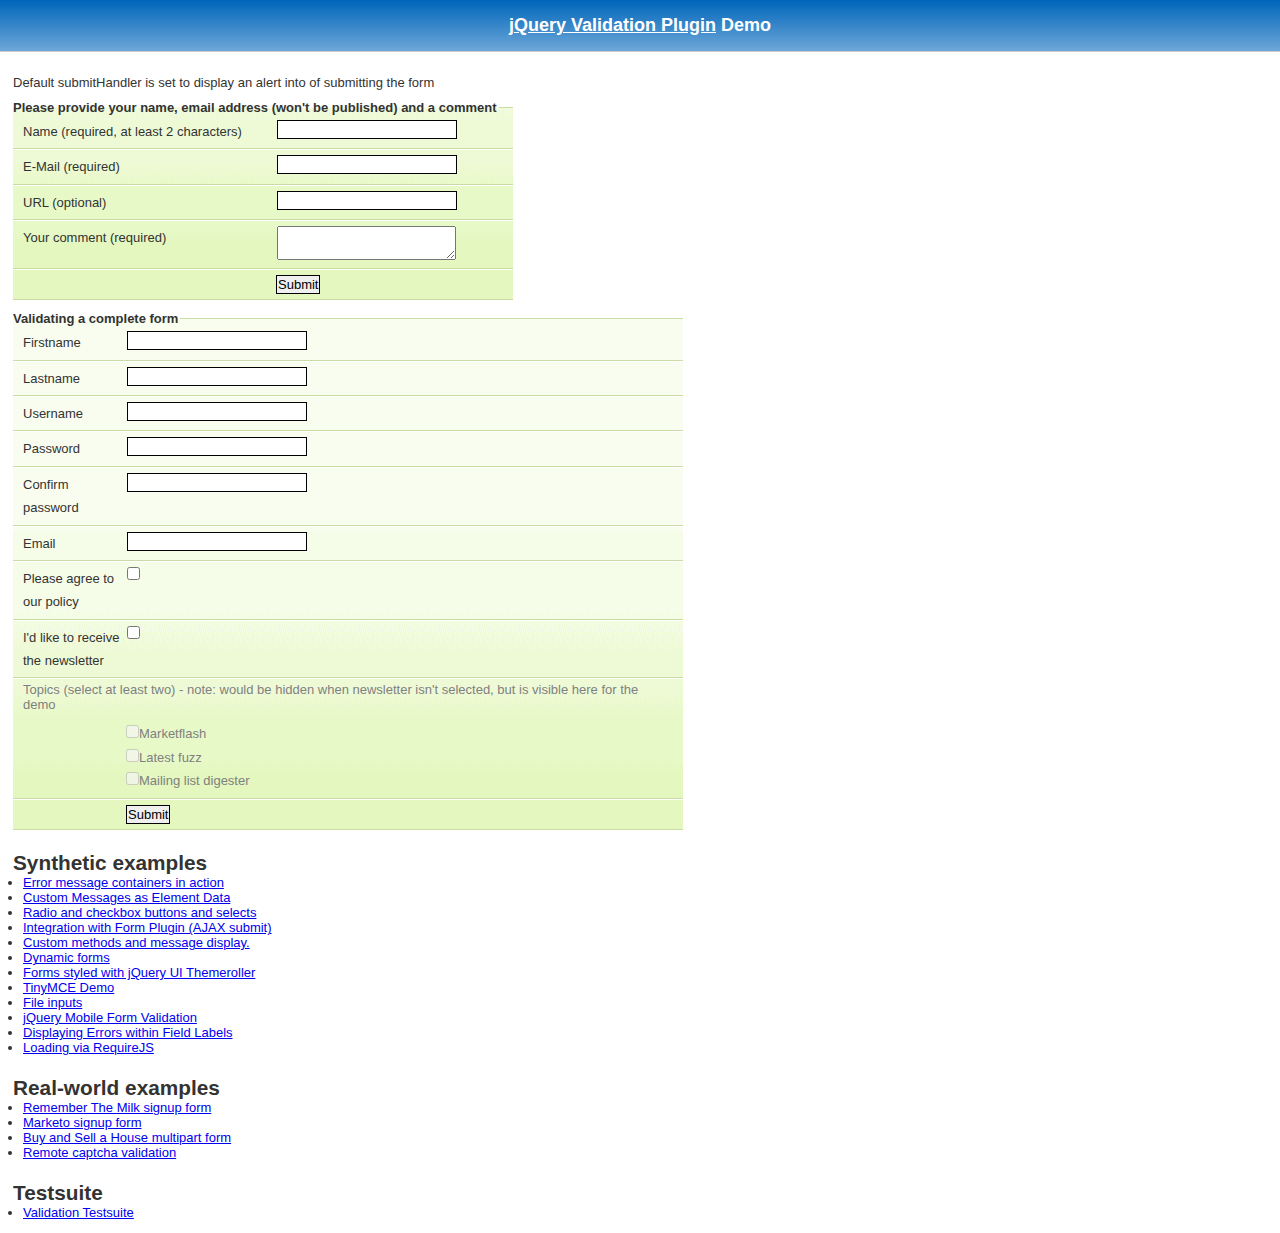
<file: js/demo/index.html>
<!DOCTYPE html>
<html lang="en">
<head>
	<meta charset="utf-8">
	<title>jQuery validation plug-in - main demo</title>
	<link rel="stylesheet" href="css/screen.css">
	<script src="../lib/jquery.js"></script>
	<script src="../dist/jquery.validate.js"></script>
	<script>
	$.validator.setDefaults({
		submitHandler: function() {
			alert("submitted!");
		}
	});

	$().ready(function() {
		// validate the comment form when it is submitted
		$("#commentForm").validate();

		// validate signup form on keyup and submit
		$("#signupForm").validate({
			rules: {
				firstname: "required",
				lastname: "required",
				username: {
					required: true,
					minlength: 2
				},
				password: {
					required: true,
					minlength: 5
				},
				confirm_password: {
					required: true,
					minlength: 5,
					equalTo: "#password"
				},
				email: {
					required: true,
					email: true
				},
				topic: {
					required: "#newsletter:checked",
					minlength: 2
				},
				agree: "required"
			},
			messages: {
				firstname: "Please enter your firstname",
				lastname: "Please enter your lastname",
				username: {
					required: "Please enter a username",
					minlength: "Your username must consist of at least 2 characters"
				},
				password: {
					required: "Please provide a password",
					minlength: "Your password must be at least 5 characters long"
				},
				confirm_password: {
					required: "Please provide a password",
					minlength: "Your password must be at least 5 characters long",
					equalTo: "Please enter the same password as above"
				},
				email: "Please enter a valid email address",
				agree: "Please accept our policy"
			}
		});

		// propose username by combining first- and lastname
		$("#username").focus(function() {
			var firstname = $("#firstname").val();
			var lastname = $("#lastname").val();
			if (firstname && lastname && !this.value) {
				this.value = firstname + "." + lastname;
			}
		});

		//code to hide topic selection, disable for demo
		var newsletter = $("#newsletter");
		// newsletter topics are optional, hide at first
		var inital = newsletter.is(":checked");
		var topics = $("#newsletter_topics")[inital ? "removeClass" : "addClass"]("gray");
		var topicInputs = topics.find("input").attr("disabled", !inital);
		// show when newsletter is checked
		newsletter.click(function() {
			topics[this.checked ? "removeClass" : "addClass"]("gray");
			topicInputs.attr("disabled", !this.checked);
		});
	});
	</script>
	<style>
	#commentForm {
		width: 500px;
	}
	#commentForm label {
		width: 250px;
	}
	#commentForm label.error, #commentForm input.submit {
		margin-left: 253px;
	}
	#signupForm {
		width: 670px;
	}
	#signupForm label.error {
		margin-left: 10px;
		width: auto;
		display: inline;
	}
	#newsletter_topics label.error {
		display: none;
		margin-left: 103px;
	}
	</style>
</head>
<body>
<h1 id="banner"><a href="http://jqueryvalidation.org/">jQuery Validation Plugin</a> Demo</h1>
<div id="main">
	<p>Default submitHandler is set to display an alert into of submitting the form</p>
	<form class="cmxform" id="commentForm" method="get" action="">
		<fieldset>
			<legend>Please provide your name, email address (won't be published) and a comment</legend>
			<p>
				<label for="cname">Name (required, at least 2 characters)</label>
				<input id="cname" name="name" minlength="2" type="text" required>
			</p>
			<p>
				<label for="cemail">E-Mail (required)</label>
				<input id="cemail" type="email" name="email" required>
			</p>
			<p>
				<label for="curl">URL (optional)</label>
				<input id="curl" type="url" name="url">
			</p>
			<p>
				<label for="ccomment">Your comment (required)</label>
				<textarea id="ccomment" name="comment" required></textarea>
			</p>
			<p>
				<input class="submit" type="submit" value="Submit">
			</p>
		</fieldset>
	</form>
	<form class="cmxform" id="signupForm" method="get" action="">
		<fieldset>
			<legend>Validating a complete form</legend>
			<p>
				<label for="firstname">Firstname</label>
				<input id="firstname" name="firstname" type="text">
			</p>
			<p>
				<label for="lastname">Lastname</label>
				<input id="lastname" name="lastname" type="text">
			</p>
			<p>
				<label for="username">Username</label>
				<input id="username" name="username" type="text">
			</p>
			<p>
				<label for="password">Password</label>
				<input id="password" name="password" type="password">
			</p>
			<p>
				<label for="confirm_password">Confirm password</label>
				<input id="confirm_password" name="confirm_password" type="password">
			</p>
			<p>
				<label for="email">Email</label>
				<input id="email" name="email" type="email">
			</p>
			<p>
				<label for="agree">Please agree to our policy</label>
				<input type="checkbox" class="checkbox" id="agree" name="agree">
			</p>
			<p>
				<label for="newsletter">I'd like to receive the newsletter</label>
				<input type="checkbox" class="checkbox" id="newsletter" name="newsletter">
			</p>
			<fieldset id="newsletter_topics">
				<legend>Topics (select at least two) - note: would be hidden when newsletter isn't selected, but is visible here for the demo</legend>
				<label for="topic_marketflash">
					<input type="checkbox" id="topic_marketflash" value="marketflash" name="topic">Marketflash
				</label>
				<label for="topic_fuzz">
					<input type="checkbox" id="topic_fuzz" value="fuzz" name="topic">Latest fuzz
				</label>
				<label for="topic_digester">
					<input type="checkbox" id="topic_digester" value="digester" name="topic">Mailing list digester
				</label>
				<label for="topic" class="error">Please select at least two topics you'd like to receive.</label>
			</fieldset>
			<p>
				<input class="submit" type="submit" value="Submit">
			</p>
		</fieldset>
	</form>
	<h3>Synthetic examples</h3>
	<ul>
		<li><a href="errorcontainer-demo.html">Error message containers in action</a>
		</li>
		<li><a href="custom-messages-data-demo.html">Custom Messages as Element Data</a>
		</li>
		<li><a href="radio-checkbox-select-demo.html">Radio and checkbox buttons and selects</a>
		</li>
		<li><a href="ajaxSubmit-integration-demo.html">Integration with Form Plugin (AJAX submit)</a>
		</li>
		<li><a href="custom-methods-demo.html">Custom methods and message display.</a>
		</li>
		<li><a href="dynamic-totals.html">Dynamic forms</a>
		</li>
		<li><a href="themerollered.html">Forms styled with jQuery UI Themeroller</a>
		</li>
		<li><a href="tinymce/">TinyMCE Demo</a>
		</li>
		<li><a href="file_input.html">File inputs</a>
		</li>
		<li><a href="jquerymobile.html">jQuery Mobile Form Validation</a>
		</li>
		<li><a href="errors-within-labels.html">Displaying Errors within Field Labels</a>
		</li>
		<li><a href="requirejs/index.html">Loading via RequireJS</a>
		</li>
	</ul>
	<h3>Real-world examples</h3>
	<ul>
		<li><a href="milk/">Remember The Milk signup form</a>
		</li>
		<li><a href="marketo/">Marketo signup form</a>
		</li>
		<li><a href="multipart/">Buy and Sell a House multipart form</a>
		</li>
		<li><a href="captcha/">Remote captcha validation</a>
		</li>
	</ul>
	<h3>Testsuite</h3>
	<ul>
		<li><a href="../test/">Validation Testsuite</a>
		</li>
	</ul>
</div>
</body>
</html>
</file>
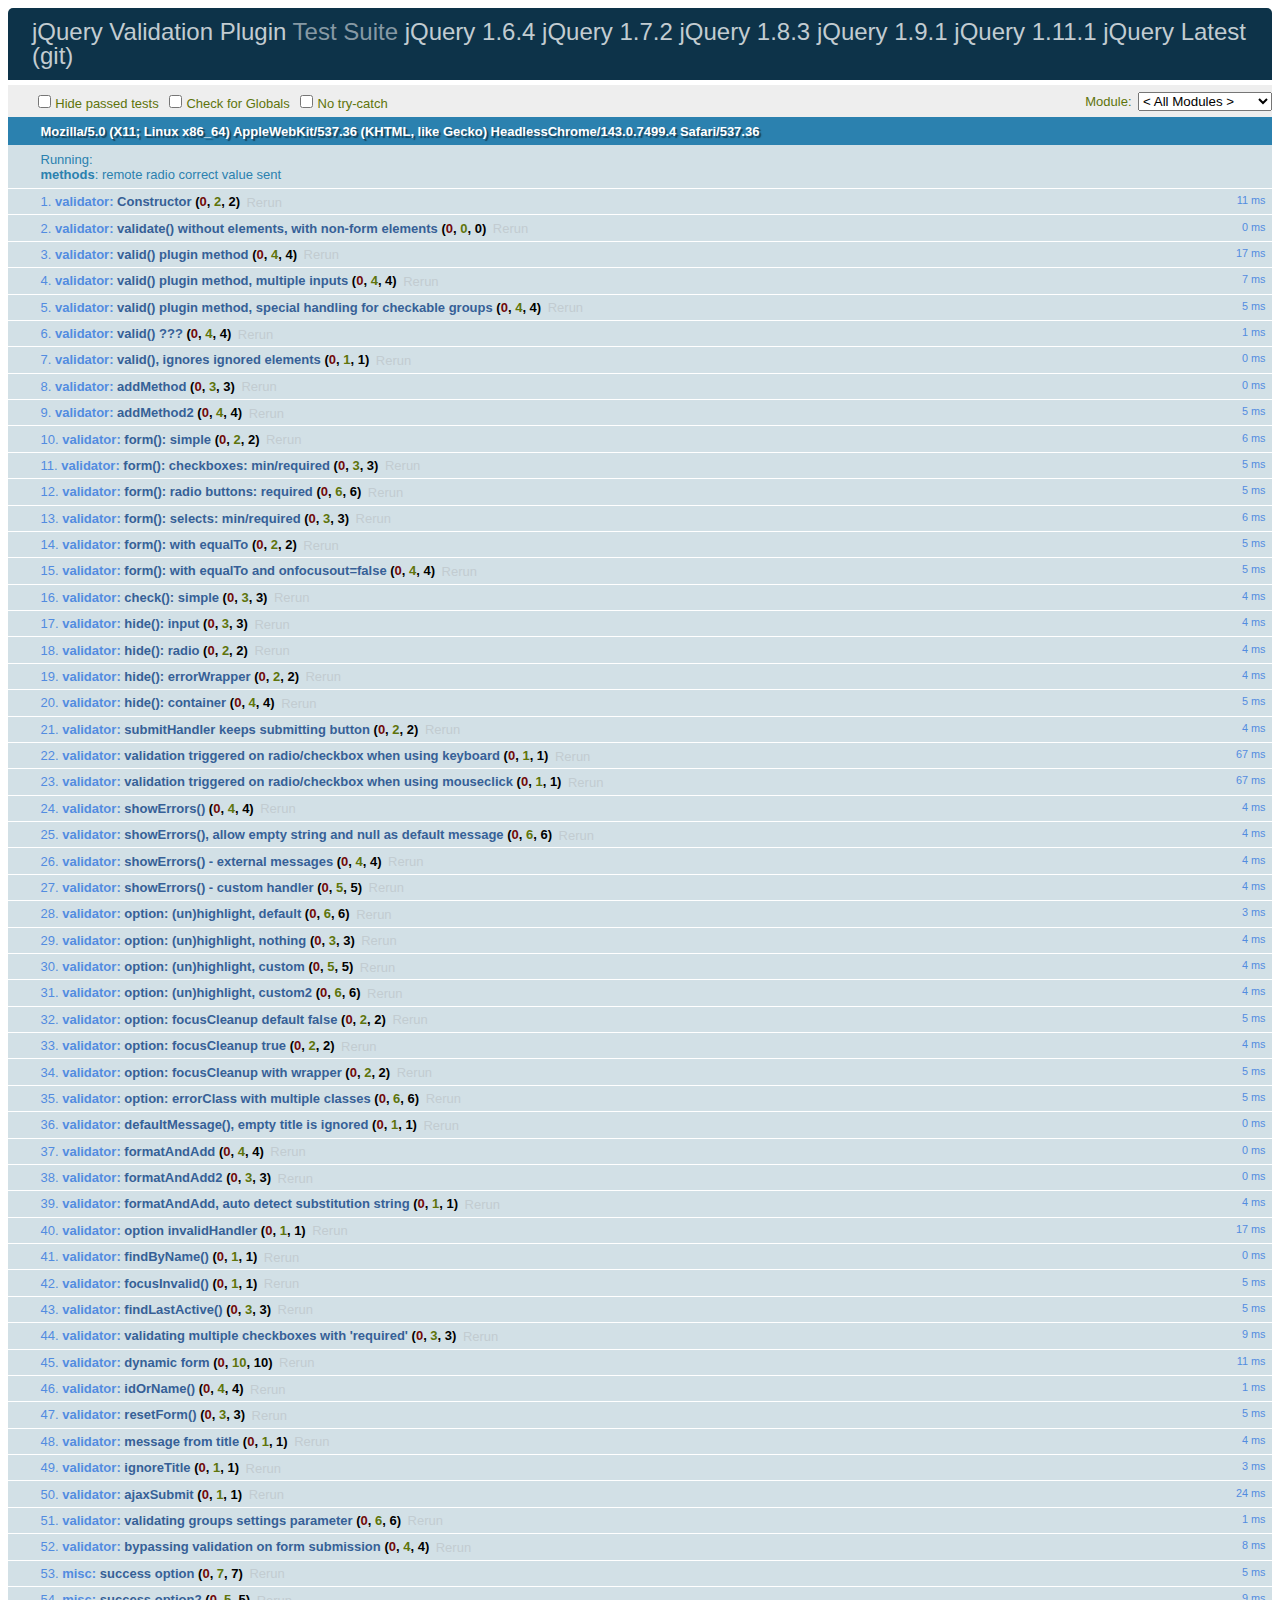
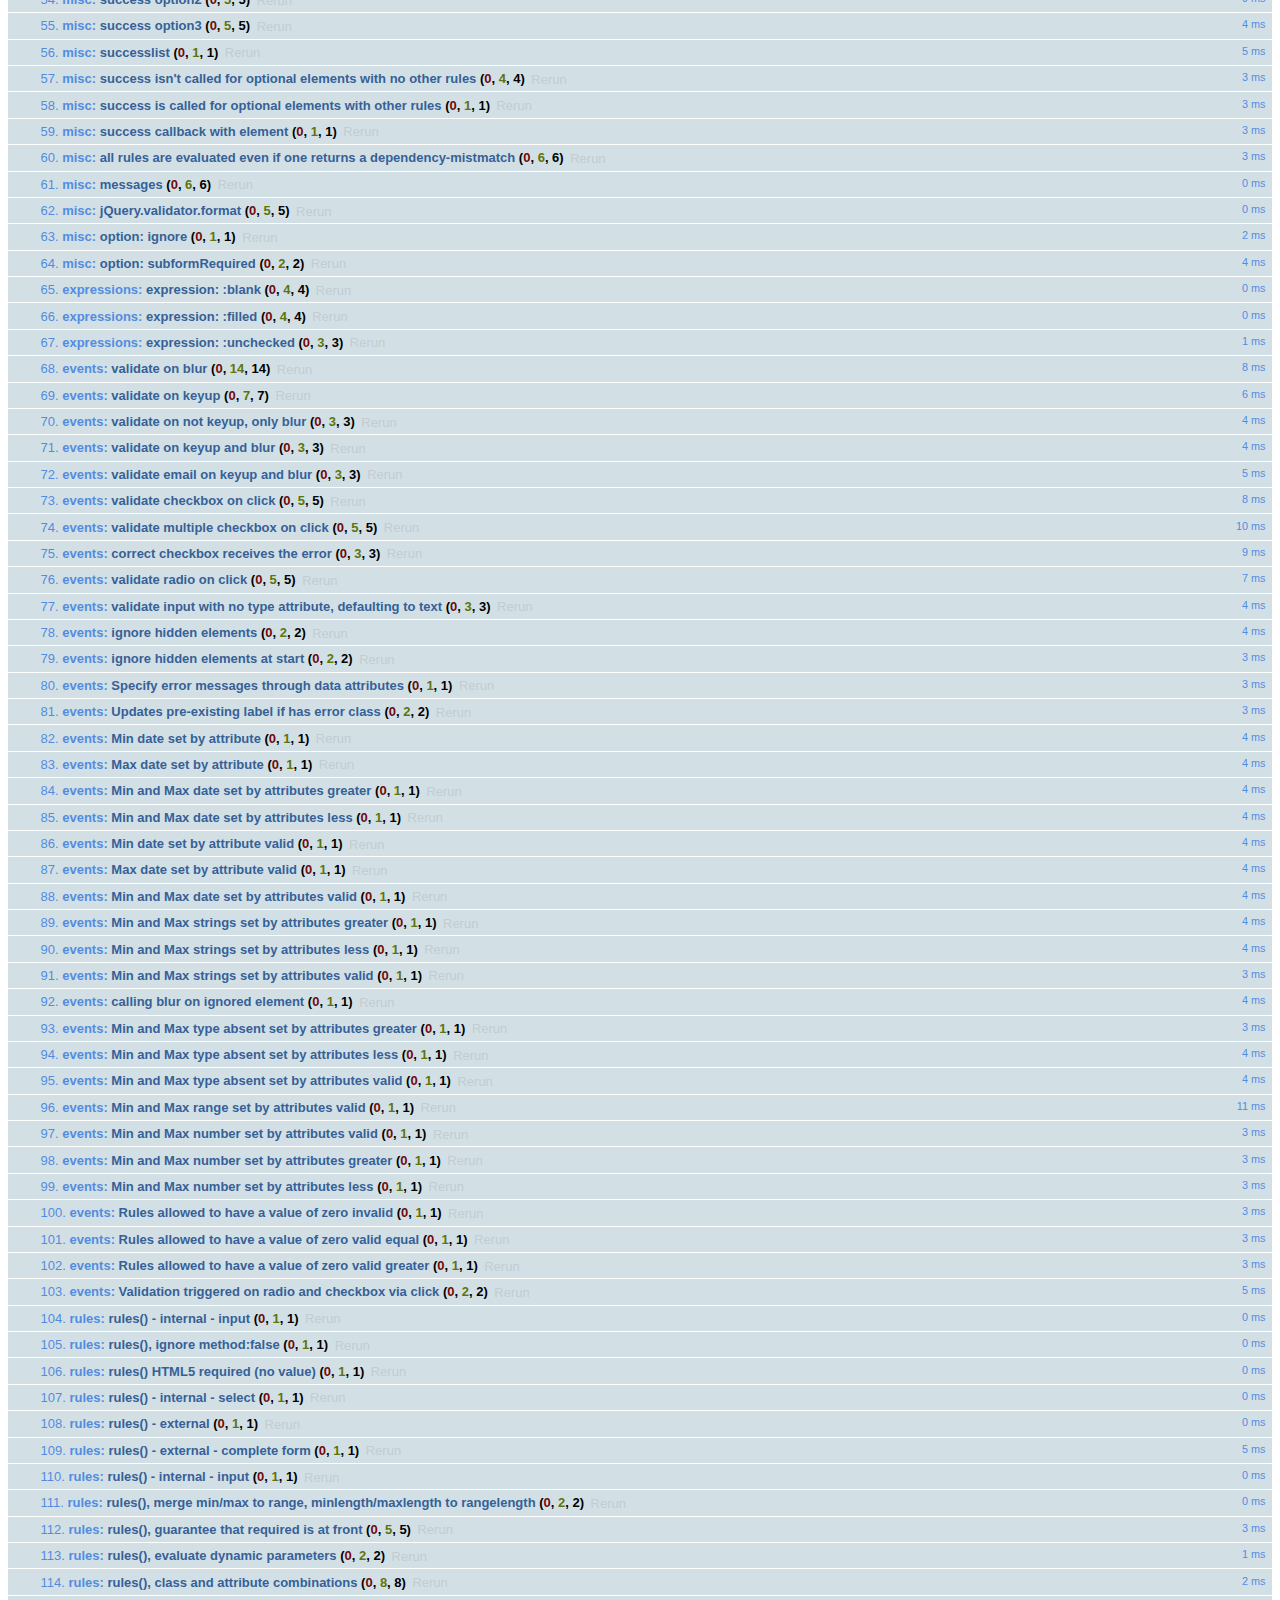
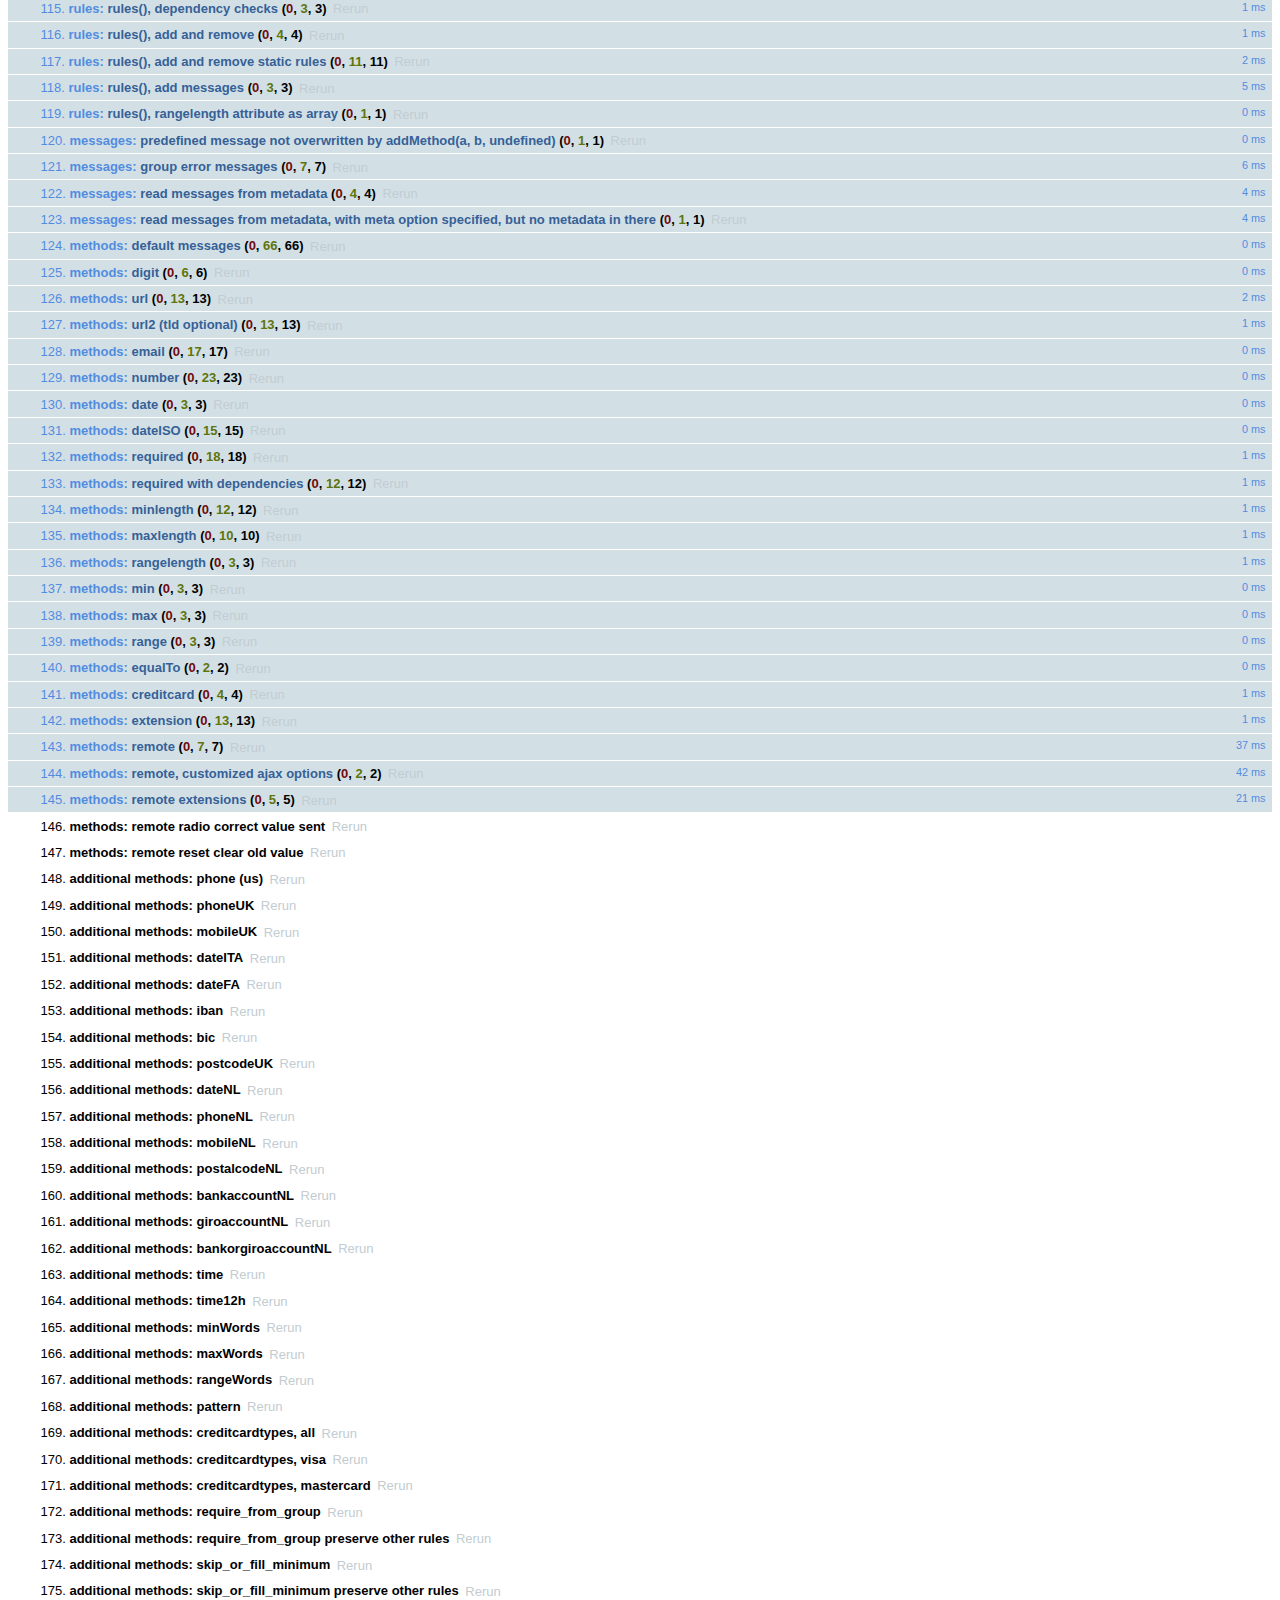
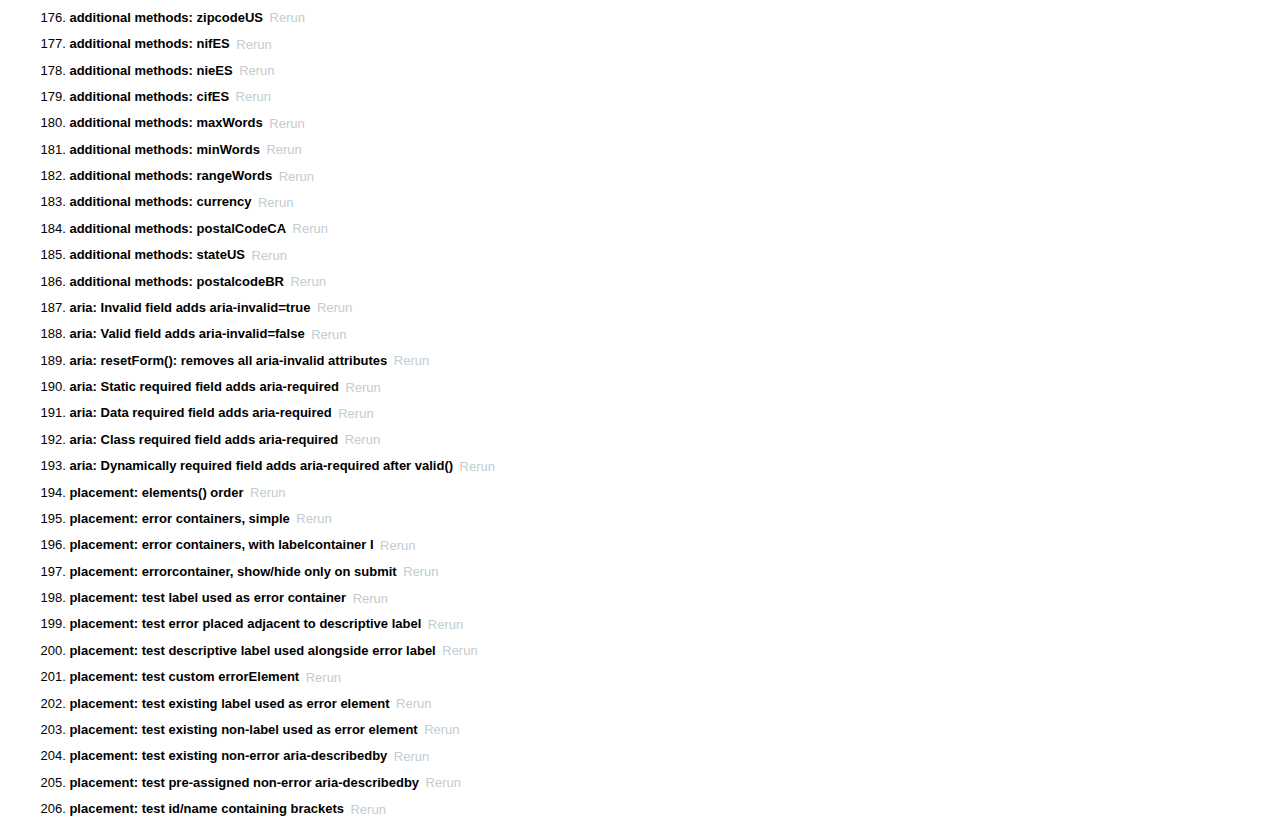
<file: js/test/index.html>
<!DOCTYPE html>
<html id="html">
<head>
	<meta charset="utf-8">
	<title>jQuery - Validation Test Suite</title>
	<link rel="stylesheet" href="qunit/qunit.css">
	<script src="../lib/jquery.js"></script>
	<script src="../lib/jquery.simulate.js"></script>
	<script src="../lib/jquery.form.js"></script>
	<script src="qunit/qunit.js"></script>
	<script src="../lib/jquery.mockjax.js"></script>
	<script src="../dist/jquery.validate.js"></script>
	<script src="../dist/additional-methods.js"></script>
	<script src="test.js"></script>
	<script src="rules.js"></script>
	<script src="messages.js"></script>
	<script src="methods.js"></script>
	<script src="aria.js"></script>
	<script src="error-placement.js"></script>
</head>
<body id="body">
<h1 id="qunit-header">
	<a href="http://jqueryvalidation.org/">jQuery Validation Plugin</a> Test Suite
	<a href="?jquery=1.6.4">jQuery 1.6.4</a>
	<a href="?jquery=1.7.2">jQuery 1.7.2</a>
	<a href="?jquery=1.8.3">jQuery 1.8.3</a>
	<a href="?jquery=1.9.1">jQuery 1.9.1</a>
	<a href="?jquery=1.11.1">jQuery 1.11.1</a>
	<a href="?jquery=git">jQuery Latest (git)</a>
</h1>
<div>
</div>
<h2 id="qunit-banner"></h2>
<div id="qunit-testrunner-toolbar"></div>
<h2 id="qunit-userAgent"></h2>
<ol id="qunit-tests"></ol>
<!-- Test HTML -->
<div id="other" style="display:none;">
	<input type="password" name="pw1" id="pw1" value="engfeh">
	<input type="password" name="pw2" id="pw2" value="">
</div>
<div id="qunit-fixture">
	<p id="firstp">See <a id="simon1" href="http://simon.incutio.com/archive/2003/03/25/#getElementsBySelector" rel="bookmark">this blog entry</a> for more information.</p>
	<p id="ap">
		Here are some links in a normal paragraph: <a id="google" href="http://www.google.com/" title="Google!">Google</a>,
		<a id="groups" href="http://groups.google.com/">Google Groups</a>. This link has
		<code><a href="#" id="anchor1">class="blog"</a>
		</code>:
		<a href="http://diveintomark.org/" class="blog" hreflang="en" id="mark">diveintomark</a>
	</p>
	<div id="foo">
		<p id="sndp">Everything inside the red border is inside a div with
			<code>id="foo"</code>.</p>
		<p lang="en" id="en">This is a normal link: <a id="yahoo" href="http://www.yahoo.com/" class="blogTest">Yahoo</a>
		</p>
		<p id="sap">This link has
			<code><a href="#2" id="anchor2">class="blog"</a>
			</code>: <a href="http://simon.incutio.com/" class="blog link" id="simon">Simon Willison's Weblog</a>
		</p>
	</div>
	<p id="first">Try them out:</p>
	<ul id="firstUL"></ul>
	<ol id="empty"></ol>
	<form id="testForm1">
		<input type="text" data-rule-required="true" data-rule-minlength="2" title="buga" name="firstname" id="firstname">
		<label id="errorFirstname" for="firstname" class="error">error for firstname</label>
		<input type="text" data-rule-required="true" title="buga" name="lastname" id="lastname">
		<input type="text" data-rule-required="true" title="something" name="something" id="something" value="something">
	</form>
	<form id="testForm1clean">
		<input title="buga" name="firstnamec" id="firstnamec">
		<label id="errorFirstnamec" for="firstnamec" class="error">error for firstname</label>
		<input title="buga" name="lastname" id="lastnamec">
		<input name="username" id="usernamec">
	</form>
	<form id="userForm">
		<input type="text" data-rule-required="true" name="username" id="username">
		<input type="submit" name="submitButton" value="submitButtonValue">
	</form>
	<form id="signupForm" action="form.php">
		<input id="user" name="user" title="Please enter your username (at least 3 characters)" data-rule-required="true" data-rule-minlength="3">
		<input type="password" name="password" id="password" data-rule-required="true" data-rule-minlength="5">
	</form>
	<form id="testForm2">
		<input data-rule-required="true" type="radio" name="agree" id="agb">
		<label for="agree" id="agreeLabel" class="xerror">error for agb</label>
	</form>
	<form id="testForm3">
		<select data-rule-required="true" name="meal" id="meal">
			<option value="">Please select...</option>
			<option value="1">Food</option>
			<option value="2">Milk</option>
		</select>
	</form>
	<div class="error" id="errorContainer">
		<ul>
			<li class="error" id="errorWrapper">
				<label for="meal" id="mealLabel" class="error">error for meal</label>
			</li>
		</ul>
	</div>
	<form id="testForm4">
		<input data-rule-foo="true" name="f1" id="f1">
		<input data-rule-bar="true" name="f2" id="f2">
	</form>
	<form id="testForm5">
		<input data-rule-equalto="#x2" value="x" name="x1" id="x1">
		<input data-rule-equalto="#x1" value="y" name="x2" id="x2">
	</form>
	<form id="testForm6">
		<input data-rule-required="true" data-rule-minlength="2" type="checkbox" name="check" id="form6check1">
		<input type="checkbox" name="check" id="form6check2">
	</form>
	<form id="testForm7">
		<select data-rule-required="true" data-rule-minlength="2" name="selectf7" id="selectf7" multiple="multiple">
			<option id="optionxa" value="0">0</option>
			<option id="optionxb" value="1">1</option>
			<option id="optionxc" value="2">2</option>
			<option id="optionxd" value="3">3</option>
		</select>
	</form>
	<form id="dateRangeForm">
		<input id="fromDate" name="fromDate" class="requiredDateRange" value="x">
		<input id="toDate" name="toDate" class="requiredDateRange" value="y">
		<span class="errorContainer"></span>
	</form>
	<form id="testForm8">
		<input id="form8input" data-rule-required="true" data-rule-number="true" data-rule-rangelength="2,8" name="abc">
		<input type="radio" name="radio1">
	</form>
	<form id="testForm9">
		<input id="testEmail9" data-rule-required="true" data-rule-email="true" data-msg-required="required" data-msg-email="email">
		<input id="testGeneric9" data-rule-required="true" data-rule-email="true" data-msg="generic" data-msg-email="email">
	</form>
	<form id="testForm10">
		<input type="radio" name="testForm10Radio" value="1" id="testForm10Radio1">
		<input type="radio" name="testForm10Radio" value="2" id="testForm10Radio2">
	</form>
	<form id="testForm11">
		<!-- HTML5 -->
		<input required type="text" name="testForm11Text" id="testForm11text1">
	</form>
	<form id="testForm12">
		<!-- empty "type" attribute -->
		<input name="testForm12text" id="testForm12text" data-rule-required="true">
	</form>
	<form id="testForm13">
		<select id="cars-select" name="cars" title="Please select at least two cars, but no more than three" required rangelength="[2,3]" multiple="multiple">
			<option value="m_sl">Mercedes SL</option>
			<option value="o_c">Opel Corsa</option>
			<option value="vw_p">VW Polo</option>
			<option value="t_s">Titanic Skoda</option>
		</select>
	</form>
	<form id="testForm14">
		<!-- test existing "label" error holder -->
		<input name="testForm14text" id="testForm14text" data-rule-required="true" data-msg="required">
		<label for="testForm14text" class="error"></label>
	</form>
	<form id="testForm16">
		<!-- test existing "label" attribute -->
		<input name="testForm16text" id="testForm16text" data-rule-required="true" data-msg="missing">
		<label for="testForm16text" class="title">Field Label</label>
	</form>
	<form id="testForm15">
		<!-- test existing non-label error holder -->
		<input name="testForm15text" id="testForm15text" data-rule-required="true" data-msg="required" aria-describedby="testForm15text-error">
		<span id="testForm15text-error" class="error"></span>
	</form>
	<form id="testForm17">
		<!-- test existing non-error aria-describedby -->
		<label for="testForm17text">My Label</label>
		<input name="testForm17text" id="testForm17text" data-rule-required="true" data-msg="required" aria-describedby="testForm17text-description">
		<span id="testForm17text-description">This is where you enter your data</span>
	</form>
	<form id="testForm18">
		<!-- test id/name containing brackets -->
		<input name="testForm18[text]" id="testForm18[text]" required>
	</form>
	<form id="dataMessages">
		<input name="dataMessagesName" id="dataMessagesName" class="required" data-msg-required="You must enter a value here">
	</form>
	<div id="simplecontainer">
		<h3></h3>
	</div>
	<div id="container" style="min-height:1px"></div>
	<ol id="labelcontainer"></ol>
	<form id="elementsOrder">
		<select class="required" name="order1" id="order1">
			<option value="">none</option>
		</select>
		<input class="required" name="order2" id="order2">
		<input class="required" name="order3" type="checkbox" id="order3">
		<input class="required" name="order4" id="order4">
		<input class="required" name="order5" type="radio" id="order5">
		<input class="required" name="order6" id="order6">
		<ul id="orderContainer">
		</ul>
	</form>
	<form id="form" action="formaction">
		<input type="text" name="action" value="Test" id="text1">
		<input type="text" name="text2" value="   " id="text1b">
		<input type="text" name="text2" value="T " id="text1c">
		<input type="text" name="text2" value="T" id="text2">
		<input type="text" name="text2" value="TestTestTest" id="text3">
		<input type="text" name="action" value="0" id="value1">
		<input type="text" name="text2" value="10" id="value2">
		<input type="text" name="text2" value="1000" id="value3">
		<input type="radio" name="radio1" id="radio1">
		<input type="radio" name="radio1" id="radio1a">
		<input type="radio" name="radio2" id="radio2" checked="checked">
		<input type="radio" name="radio" id="radio3">
		<input type="radio" name="radio" id="radio4" checked="checked">
		<input type="checkbox" name="check" id="check1" checked="checked">
		<input type="checkbox" name="check" id="check1b">
		<input type="checkbox" name="check2" id="check2">
		<input type="checkbox" name="check3" id="check3" checked="checked">
		<input type="checkbox" name="check3" checked="checked">
		<input type="checkbox" name="check3" checked="checked">
		<input type="checkbox" name="check3" checked="checked">
		<input type="checkbox" name="check3" checked="checked">
		<input type="hidden" name="hidden" id="hidden1">
		<input type="text" style="display:none;" name="foo[bar]" id="hidden2">
		<input type="text" readonly="readonly" id="name" name="name" value="name">
		<button name="button">Button</button>
		<textarea id="area1" name="area1">foobar</textarea>
		<textarea id="area2" name="area2"></textarea>
		<select name="select1" id="select1">
			<option id="option1a" value="">Nothing</option>
			<option id="option1b" value="1">1</option>
			<option id="option1c" value="2">2</option>
			<option id="option1d" value="3">3</option>
		</select>
		<select name="select2" id="select2">
			<option id="option2a" value="">Nothing</option>
			<option id="option2b" value="1">1</option>
			<option id="option2c" value="2">2</option>
			<option id="option2d" selected="selected" value="3">3</option>
		</select>
		<select name="select3" id="select3" multiple="multiple">
			<option id="option3a" value="">Nothing</option>
			<option id="option3b" selected="selected" value="1">1</option>
			<option id="option3c" selected="selected" value="2">2</option>
			<option id="option3d" value="3">3</option>
		</select>
		<select name="select4" id="select4" multiple="multiple">
			<option id="option4a" selected="selected" value="1">1</option>
			<option id="option4b" selected="selected" value="2">2</option>
			<option id="option4c" selected="selected" value="3">3</option>
			<option id="option4d" selected="selected" value="4">4</option>
			<option id="option4e" selected="selected" value="5">5</option>
		</select>
		<select name="select5" id="select5" multiple="multiple">
			<option id="option5a" value="0">0</option>
			<option id="option5b" value="1">1</option>
			<option id="option5c" value="2">2</option>
			<option id="option5d" value="3">3</option>
		</select>
	</form>
	<form id="v2">
		<input id="v2-i1" name="v2-i1" class="required">
		<input id="v2-i2" name="v2-i2" class="required email">
		<input id="v2-i3" name="v2-i3" class="url">
		<input id="v2-i4" name="v2-i4" class="required" minlength="2">
		<input id="v2-i5" name="v2-i5" class="required" minlength="2" maxlength="5" customMethod1="123">
		<input id="v2-i6" name="v2-i6" class="required customMethod2" data-rule-maxlength="5" data-rule-minlength="2">
		<input id="v2-i7" name="v2-i7">
	</form>
	<form id="checkables">
		<input type="checkbox" id="checkable1" name="checkablesgroup" class="required">
		<input type="checkbox" id="checkable2" name="checkablesgroup">
		<input type="checkbox" id="checkable3" name="checkablesgroup">
	</form>
	<form id="subformRequired">
		<div class="billingAddressControl">
			<input type="checkbox" id="bill_to_co" name="bill_to_co" class="toggleCheck" checked="checked" style="width: auto;" tabindex="1">
			<label for="bill_to_co" style="cursor:pointer">Same as Company Address</label>
		</div>
		<div id="subform">
			<input maxlength="40" class="billingRequired" name="bill_first_name" size="20" type="text" tabindex="2" value="">
		</div>
		<input id="co_name" class="required" maxlength="40" name="co_name" size="20" type="text" tabindex="1" value="">
	</form>
	<form id="withTitle">
		<input class="required" name="hastitle" type="text" title="fromtitle">
	</form>
	<form id="ccform" method="get">
		<input id="cardnumber" name="cardnumber">
	</form>
	<form id="productInfo">
		<input class="productInfo" name="partnumber">
		<input class="productInfo" name="description">
		<input class="productInfo" name="color">
		<input name="supplier">
		<input class="productInfo" type="checkbox" name="discount">
	</form>
	<form id="updateLabel">
		<input class="required" name="updateLabelInput" id="updateLabelInput" data-msg-required="You must enter a value here">
		<label id="targetLabel" class="error" for="updateLabelInput">Some server-side error</label>
	</form>
	<form id="rangesMinDateInvalid">
		<input type="date" id="minDateInvalid" name="minDateInvalid" min="2012-12-21" value="2012-11-21">
	</form>
	<form id="ranges">
		<input type="date" id="maxDateInvalid" name="maxDateInvalid" max="2012-12-21" value="2013-01-21">
		<input type="date" id="rangeDateInvalidGreater" name="rangeDateInvalidGreater" min="2012-11-21" max="2013-01-21" value="2013-02-21">
		<input type="date" id="rangeDateInvalidLess" name="rangeDateInvalidLess" min="2012-11-21" max="2013-01-21" value="2012-10-21">
		<input type="date" id="maxDateValid" name="maxDateValid" max="2013-01-21" value="2012-12-21">
		<input type="date" id="rangeDateValid" name="rangeDateValid" min="2012-11-21" max="2013-01-21" value="2012-12-21">
		<!-- input type text is not supposed to have min/max according to html5,
			 but for backward compatibility with 1.10.0 we treat it as number.
			 you can also use type="number", in which case the browser may also
			 do validation, and mobile browsers may offer a numeric keypad to edit
			 the value.
			 Type absent is treated like type="text".
		  -->
		<input type="text" id="rangeTextInvalidGreater" name="rangeTextInvalidGreater" min="50" max="200" value="1000">
		<input type="text" id="rangeTextInvalidLess" name="rangeTextInvalidLess" min="200" max="1000" value="50">
		<input id="rangeAbsentInvalidGreater" name="rangeAbsentInvalidGreater" min="50" max="200" value="1000">
		<input id="rangeAbsentInvalidLess" name="rangeAbsentInvalidLess" min="200" max="1000" value="50">
		<input type="text" id="rangeTextValid" name="rangeTextValid" min="50" max="1000" value="200">
		<input id="rangeAbsentValid" name="rangeAbsentValid" min="50" max="1000" value="200">
		<!-- ranges are like numbers in html5, except that browser is not required
			 to demand an exact value.  User interface could be a slider.
		  -->
		<input type="range" id="rangeRangeValid" name="rangeRangeValid" min="50" max="1000" value="200">
		<input type="number" id="rangeNumberValid" name="rangeNumberValid" min="50" max="1000" value="200">
		<input type="number" id="rangeNumberInvalidGreater" name="rangeNumberInvalidGreater" min="50" max="200" value="1000">
		<input type="number" id="rangeNumberInvalidLess" name="rangeNumberInvalidLess" min="50" max="200" value="6">
		<input type="number" id="rangeMinZeroInvalidLess" name="rangeMinZeroInvalidLess" min="0" value="-1">
		<input type="number" id="rangeMinZeroValidEqual" name="rangeMinZeroValidEqual" min="0" value="0">
		<input type="number" id="rangeMinZeroValidGreater" name="rangeMinZeroValidGreater" min="0" value="1">
	</form>
	<form id="rangeMinDateValid">
		<input type="date" id="minDateValid" name="minDateValid" min="2012-11-21" value="2012-12-21">
	</form>
	<form id="bypassValidation">
		<input type="text" name="bypassValidationRequiredInput" required>
		<input id="normalSubmit" type="submit" value="submit">
		<input id="bypassSubmitWithCancel" type="submit" class="cancel" value="bypass1">
		<input id="bypassSubmitWithNoValidate1" type="submit" formnovalidate value="bypass1">
		<input id="bypassSubmitWithNoValidate2" type="submit" formnovalidate="formnovalidate" value="bypass2">
	</form>
	<form id="ariaInvalid">
		<input type="text" name="ariaInvalidFirstName" id="ariaInvalidFirstName">
	</form>
	<form id="ariaRequired">
		<input type="text" name="ariaRequiredDynamic" id="ariaRequiredDynamic">
		<input type="text" name="ariaRequiredStatic" id="ariaRequiredStatic" required="">
		<input type="text" name="ariaRequiredData" id="ariaRequiredData" data-rule-required="true">
		<input type="text" name="ariaRequiredClass" id="ariaRequiredClass" class="required">
	</form>
	<form id="ignoredElements">
		<select id="ss1" class="ignore">
			<option value="1">option 1</option>
			<option value="2">option 2</option>
		</select>
		<br>
		<input name="test" class="required" value="">
	</form>
	<form id="radiocheckbox" autocomplete="off">
		<input id="radiocheckbox-0-1" autocomplete="off" type="radio" name="radiocheckbox-0" required="required">
		<input id="radiocheckbox-0-2" autocomplete="off" type="radio" name="radiocheckbox-0" required="required">
		<input id="radiocheckbox-0-3" autocomplete="off" type="radio" name="radiocheckbox-0" required="required">
		<input id="radiocheckbox-1-1" autocomplete="off" type="checkbox" name="radiocheckbox-1" required="required">
		<input id="radiocheckbox-1-2" autocomplete="off" type="checkbox" name="radiocheckbox-1" required="required">
		<input id="radiocheckbox-1-3" autocomplete="off" type="checkbox" name="radiocheckbox-1" required="required">
	</form>
</div>
</body>
</html>
</file>
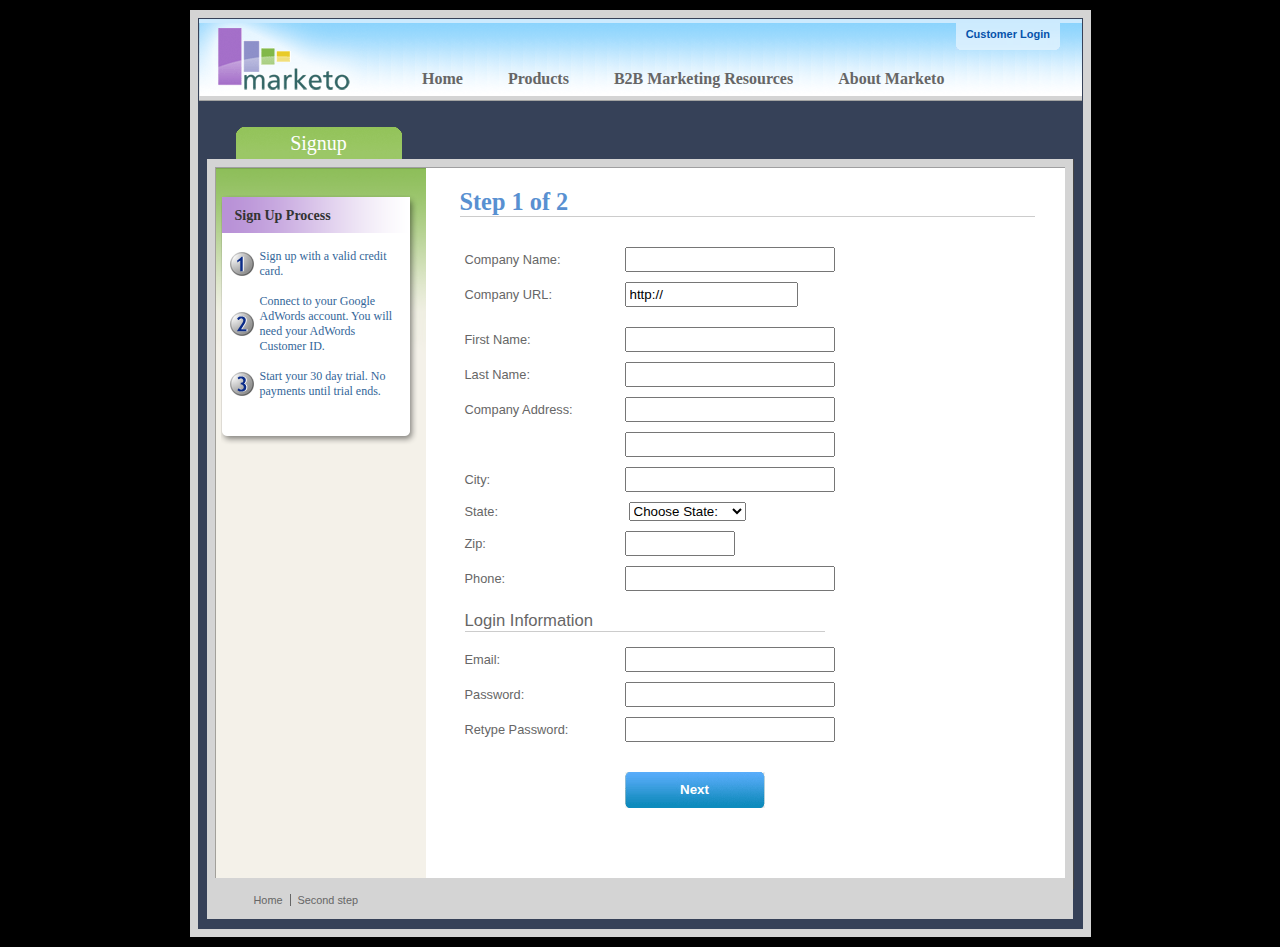
<file: js/demo/marketo/index.html>
<!DOCTYPE html>
<html lang="en">
<head>
	<meta charset="utf-8">
	<title>Subscription Signup | Marketo</title>
	<script src="../../lib/jquery.js"></script>
	<script src="../../lib/jquery.mockjax.js"></script>
	<script src="../../dist/jquery.validate.js"></script>
	<script src="jquery.maskedinput.js"></script>
	<script src="mktSignup.js"></script>
	<link rel="stylesheet" href="stylesheet.css">
</head>
<body>
<!-- start page wrapper -->
<div id="letterbox">
	<!-- start header container -->
	<div id="header-background">
		<div class="nav-global-container">
			<div class="login">
				<a href="#">
					<span></span>Customer Login</a>
			</div>
			<div class="logo">
				<a href="#">
					<img src="images/logo_marketo.gif" width="168" height="73" alt="Marketo">
				</a>
			</div>
			<div class="nav-global">
				<ul>
					<li>
						<a href="#" class="nav-g01">
							<span></span>Home</a>
					</li>
					<li>
						<a href="#" class="nav-g02">
							<span></span>Products</a>
					</li>
					<li>
						<a href="#" class="nav-g04">
							<span></span>B2B Marketing Resources</a>
					</li>
					<li>
						<a href="#" class="nav-g05">
							<span></span>About Marketo</a>
					</li>
				</ul>
			</div>
		</div>
	</div>
	<!-- end header container -->
	<div class="line-grey-tier"></div>
	<!-- start page container 2 div-->
	<div id="page-container" class="resize">
		<div id="page-content-inner" class="resize">
			<!-- start col-main -->
			<div id="col-main" class="resize" style="">
				<!-- start main content -->
				<div class="main-content resize">
					<div class="action-container" style="display:none;"></div>
					<h1>Step 1 of 2</h1>
					<p>
					</p>
					<br clear="all">
					<div>
						<form id="profileForm" type="actionForm" action="step2.htm" method="get">
							<div class="error" style="display:none;">
								<img src="images/warning.gif" alt="Warning!" width="24" height="24" style="float:left; margin: -5px 10px 0px 0px;">
								<span></span>.
								<br clear="all">
							</div>
							<table cellpadding="0" cellspacing="0" border="0">
								<tr>
									<td class="label">
										<label for="co_name">Company Name:</label>
									</td>
									<td class="field">
										<input id="co_name" class="required" maxlength="40" name="co_name" size="20" type="text" tabindex="1" value="">
									</td>
								</tr>
								<tr>
									<td class="label">
										<label for="co_url">Company URL:</label>
									</td>
									<td class="field">
										<input id="co_url" class="required defaultInvalid url" maxlength="40" name="co_url" style="width:163px" type="text" tabindex="2" value="http://">
									</td>
								</tr>
								<tr>
									<td>
									<td>
								</tr>
								<tr>
									<td class="label">
										<label for="first_name">First Name:</label>
									</td>
									<td class="field">
										<input id="first_name" class="required" maxlength="40" name="first_name" size="20" type="text" tabindex="3" value="">
									</td>
								</tr>
								<tr>
									<td class="label">
										<label for="last_name">Last Name:</label>
									</td>
									<td class="field">
										<input id="last_name" class="required" maxlength="40" name="last_name" size="20" type="text" tabindex="4" value="">
									</td>
								</tr>
								<tr>
									<td class="label">
										<label for="address1">Company Address:</label>
									</td>
									<td class="field">
										<input maxlength="40" class="required" name="address1" size="20" type="text" tabindex="5" value="">
									</td>
								</tr>
								<tr>
									<td class="label"></td>
									<td class="field">
										<input maxlength="40" name="address2" size="20" type="text" tabindex="6" value="">
									</td>
								</tr>
								<tr>
									<td class="label">
										<label for="city">City:</label>
									</td>
									<td class="field">
										<input maxlength="40" class="required" name="city" size="20" type="text" tabindex="7" value="">
									</td>
								</tr>
								<tr>
									<td class="label">
										<label for="state">State:</label>
									</td>
									<td class="field">
										<select id="state" class="required" name="state" style="margin-left: 4px;" tabindex="8">
											<option value="">Choose State:</option>
											<option value="AL">Alabama</option>
											<option value="AK">Alaska</option>
											<option value="AZ">Arizona</option>
											<option value="AR">Arkansas</option>
											<option value="CA">California</option>
											<option value="CO">Colorado</option>
											<option value="CT">Connecticut</option>
											<option value="DE">Delaware</option>
											<option value="FL">Florida</option>
											<option value="GA">Georgia</option>
											<option value="HI">Hawaii</option>
											<option value="ID">Idaho</option>
											<option value="IL">Illinois</option>
											<option value="IN">Indiana</option>
											<option value="IA">Iowa</option>
											<option value="KS">Kansas</option>
											<option value="KY">Kentucky</option>
											<option value="LA">Louisiana</option>
											<option value="ME">Maine</option>
											<option value="MD">Maryland</option>
											<option value="MA">Massachusetts</option>
											<option value="MI">Michigan</option>
											<option value="MN">Minnesota</option>
											<option value="MS">Mississippi</option>
											<option value="MO">Missouri</option>
											<option value="MT">Montana</option>
											<option value="NE">Nebraska</option>
											<option value="NV">Nevada</option>
											<option value="NH">New Hampshire</option>
											<option value="NJ">New Jersey</option>
											<option value="NM">New Mexico</option>
											<option value="NY">New York</option>
											<option value="NC">North Carolina</option>
											<option value="ND">North Dakota</option>
											<option value="OH">Ohio</option>
											<option value="OK">Oklahoma</option>
											<option value="OR">Oregon</option>
											<option value="PA">Pennsylvania</option>
											<option value="RI">Rhode Island</option>
											<option value="SC">South Carolina</option>
											<option value="SD">South Dakota</option>
											<option value="TN">Tennessee</option>
											<option value="TX">Texas</option>
											<option value="UT">Utah</option>
											<option value="VT">Vermont</option>
											<option value="VA">Virginia</option>
											<option value="WA">Washington</option>
											<option value="WV">West Virginia</option>
											<option value="WI">Wisconsin</option>
											<option value="WY">Wyoming</option>
										</select>
									</td>
								</tr>
								<tr>
									<td class="label">
										<label for="zip">Zip:</label>
									</td>
									<td class="field">
										<input maxlength="10" name="zip" style="width: 100px" type="text" class="required zipcode" tabindex="9" value="">
									</td>
								</tr>
								<tr>
									<td class="label">
										<label for="phone">Phone:</label>
									</td>
									<td class="field">
										<input id="phone" maxlength="14" name="phone" type="text" class="required phone" tabindex="10" value="">
									</td>
								</tr>
								<tr>
									<td colspan="2">
										<h2 style="border-bottom: 1px solid #CCCCCC;">Login Information</h2>
									</td>
								</tr>
								<tr>
									<td class="label">
										<label for="email">Email:</label>
									</td>
									<td class="field">
										<input id="email" class="required email" remote="emails.action" maxlength="40" name="email" size="20" type="text" tabindex="11" value="">
									</td>
								</tr>
								<tr>
									<td class="label">
										<label for="password1">Password:</label>
									</td>
									<td class="field">
										<input id="password1" class="required password" maxlength="40" name="password1" size="20" type="password" tabindex="12" value="">
									</td>
								</tr>
								<tr>
									<td class="label">
										<label for="password2">Retype Password:</label>
									</td>
									<td class="field">
										<input id="password2" class="required" equalTo="#password1" maxlength="40" name="password2" size="20" type="password" tabindex="13" value="">
										<div class="formError"></div>
									</td>
								</tr>
								<tr>
									<td></td>
									<td>
										<div class="buttonSubmit">
											<span></span>
											<input class="formButton" type="submit" value="Next" style="width: 140px" tabindex="14">
										</div>
									</td>
								</tr>
							</table>
							<br>
							<br>
						</form>
						<br clear="all">
					</div>
				</div>
				<!-- end main content -->
				<br>
			</div>
			<!-- end col-main -->
			<!-- start left col -->
			<div id="col-left" class="nav-left-back empty resize" style="position: absolute; min-height: 450px;">
				<div class="col-left-header-tab" style="position: absolute;">Signup</div>
				<div class="nav-left"></div>
				<div class="left-nav-callout png" style="top: 15px; margin-bottom: 100px;">
					<img src="images/left-nav-callout-long.png" class="png" alt="">
					<h6>Sign Up Process</h6>
					<a style="background-image: url(images/step1-24.gif); font-weight: normal; text-decoration: none; cursor: default;">Sign up with a valid credit card.</a>
					<a style="background-image: url(images/step2-24.gif); font-weight: normal; text-decoration: none; cursor: default;">Connect to your Google AdWords account.  You will need your AdWords Customer ID.</a>
					<a style="background-image: url(images/step3-24.gif); font-weight: normal; text-decoration: none; cursor: default;">Start your 30 day trial.  No payments until trial ends.</a>
				</div>
				<div class="footerAddress">
					<b>Marketo Inc.</b>
					<br>1710 S. Amphlett Blvd.
					<br>San Mateo, CA 94402 USA
					<br>
				</div>
				<br clear="all">
			</div>
			<!-- end left col -->
		</div>
	</div>
	<!-- end page container 2 divs-->
	<div id="footer-container" align="center">
		<div class="footer">
			<ul>
				<li><a href="..">Home</a>
				</li>
				<li class="line-off"><a href="step2.htm">Second step</a>
				</li>
			</ul>
		</div>
	</div>
	<!-- end page wrapper -->
</div>
</body>
</html>
</file>
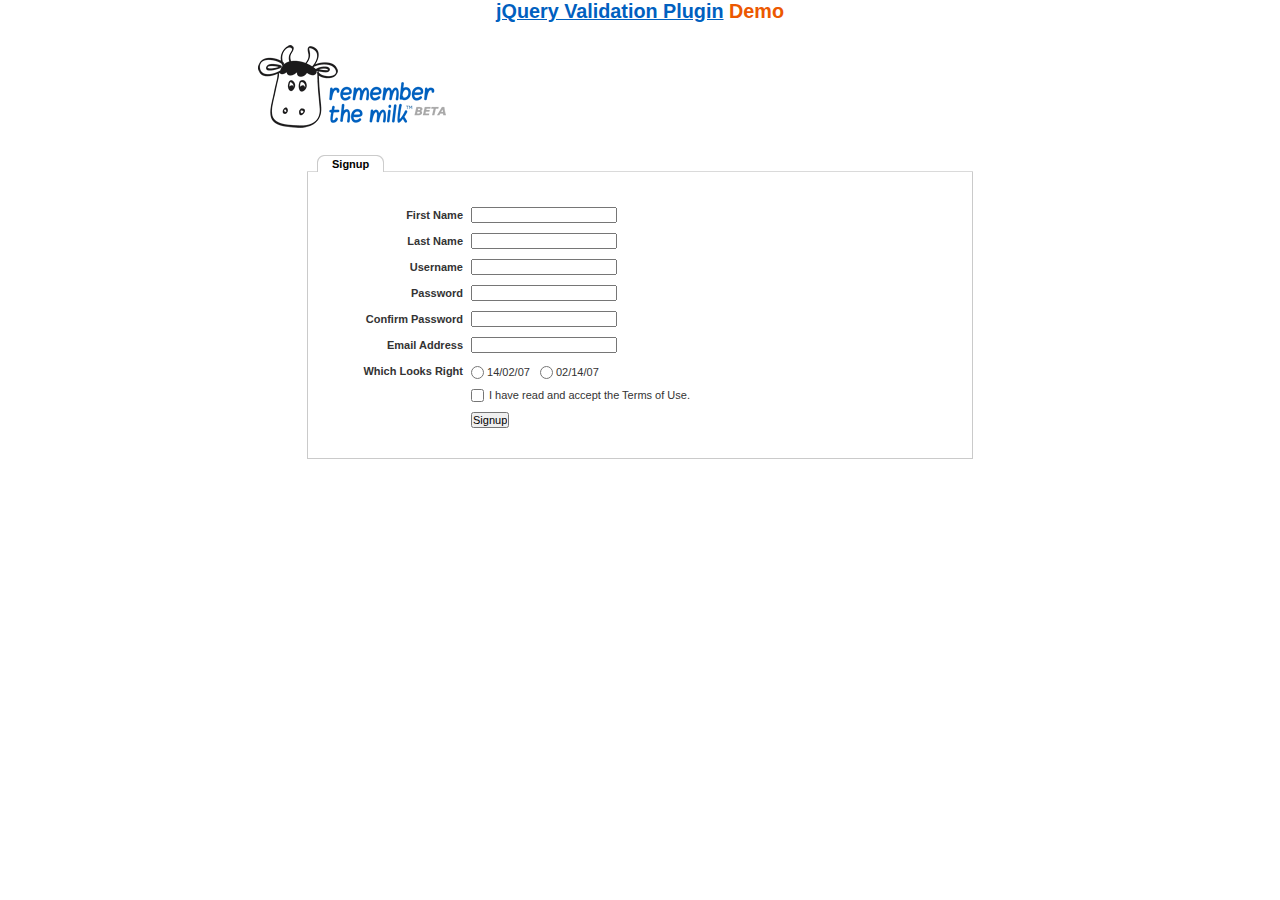
<file: js/demo/milk/index.html>
<!DOCTYPE html>
<html lang="en">
<head>
	<meta charset="utf-8">
	<title>Remember The Milk signup form - jQuery Validate plugin demo - with friendly permission from the RTM team</title>
	<link rel="stylesheet" href="milk.css">
	<script src="../../lib/jquery.js"></script>
	<script src="../../lib/jquery.mockjax.js"></script>
	<script src="../../dist/jquery.validate.js"></script>
	<script>
	$(document).ready(function() {
		$.mockjax({
			url: "emails.action",
			response: function(settings) {
				var email = settings.data.email,
					emails = ["glen@marketo.com", "george@bush.gov", "me@god.com", "aboutface@cooper.com", "steam@valve.com", "bill@gates.com"];
				this.responseText = "true";
				if ($.inArray(email, emails) !== -1) {
					this.responseText = "false";
				}
			},
			responseTime: 500
		});

		$.mockjax({
			url: "users.action",
			response: function(settings) {
				var user = settings.data.username,
					users = ["asdf", "Peter", "Peter2", "George"];
				this.responseText = "true";
				if ($.inArray(user, users) !== -1) {
					this.responseText = "false";
				}
			},
			responseTime: 500
		});

		// validate signup form on keyup and submit
		var validator = $("#signupform").validate({
			rules: {
				firstname: "required",
				lastname: "required",
				username: {
					required: true,
					minlength: 2,
					remote: "users.action"
				},
				password: {
					required: true,
					minlength: 5
				},
				password_confirm: {
					required: true,
					minlength: 5,
					equalTo: "#password"
				},
				email: {
					required: true,
					email: true,
					remote: "emails.action"
				},
				dateformat: "required",
				terms: "required"
			},
			messages: {
				firstname: "Enter your firstname",
				lastname: "Enter your lastname",
				username: {
					required: "Enter a username",
					minlength: jQuery.validator.format("Enter at least {0} characters"),
					remote: jQuery.validator.format("{0} is already in use")
				},
				password: {
					required: "Provide a password",
					minlength: jQuery.validator.format("Enter at least {0} characters")
				},
				password_confirm: {
					required: "Repeat your password",
					minlength: jQuery.validator.format("Enter at least {0} characters"),
					equalTo: "Enter the same password as above"
				},
				email: {
					required: "Please enter a valid email address",
					minlength: "Please enter a valid email address",
					remote: jQuery.validator.format("{0} is already in use")
				},
				dateformat: "Choose your preferred dateformat",
				terms: " "
			},
			// the errorPlacement has to take the table layout into account
			errorPlacement: function(error, element) {
				if (element.is(":radio"))
					error.appendTo(element.parent().next().next());
				else if (element.is(":checkbox"))
					error.appendTo(element.next());
				else
					error.appendTo(element.parent().next());
			},
			// specifying a submitHandler prevents the default submit, good for the demo
			submitHandler: function() {
				alert("submitted!");
			},
			// set this class to error-labels to indicate valid fields
			success: function(label) {
				// set &nbsp; as text for IE
				label.html("&nbsp;").addClass("checked");
			},
			highlight: function(element, errorClass) {
				$(element).parent().next().find("." + errorClass).removeClass("checked");
			}
		});

		// propose username by combining first- and lastname
		$("#username").focus(function() {
			var firstname = $("#firstname").val();
			var lastname = $("#lastname").val();
			if (firstname && lastname && !this.value) {
				this.value = (firstname + "." + lastname).toLowerCase();
			}
		});
	});
	</script>
</head>
<body>
<h1 id="banner"><a href="http://jqueryvalidation.org/">jQuery Validation Plugin</a> Demo</h1>
<div id="main">
	<div id="content">
		<div id="header">
			<div id="headerlogo">
				<img src="milk.png" alt="Remember The Milk">
			</div>
		</div>
		<div style="clear: both;">
			<div></div>
		</div>
		<div class="content">
			<div id="signupbox">
				<div id="signuptab">
					<ul>
						<li id="signupcurrent"><a href=" ">Signup</a>
						</li>
					</ul>
				</div>
				<div id="signupwrap">
					<form id="signupform" autocomplete="off" method="get" action="">
						<table>
							<tr>
								<td class="label">
									<label id="lfirstname" for="firstname">First Name</label>
								</td>
								<td class="field">
									<input id="firstname" name="firstname" type="text" value="" maxlength="100">
								</td>
								<td class="status"></td>
							</tr>
							<tr>
								<td class="label">
									<label id="llastname" for="lastname">Last Name</label>
								</td>
								<td class="field">
									<input id="lastname" name="lastname" type="text" value="" maxlength="100">
								</td>
								<td class="status"></td>
							</tr>
							<tr>
								<td class="label">
									<label id="lusername" for="username">Username</label>
								</td>
								<td class="field">
									<input id="username" name="username" type="text" value="" maxlength="50">
								</td>
								<td class="status"></td>
							</tr>
							<tr>
								<td class="label">
									<label id="lpassword" for="password">Password</label>
								</td>
								<td class="field">
									<input id="password" name="password" type="password" maxlength="50" value="">
								</td>
								<td class="status"></td>
							</tr>
							<tr>
								<td class="label">
									<label id="lpassword_confirm" for="password_confirm">Confirm Password</label>
								</td>
								<td class="field">
									<input id="password_confirm" name="password_confirm" type="password" maxlength="50" value="">
								</td>
								<td class="status"></td>
							</tr>
							<tr>
								<td class="label">
									<label id="lemail" for="email">Email Address</label>
								</td>
								<td class="field">
									<input id="email" name="email" type="text" value="" maxlength="150">
								</td>
								<td class="status"></td>
							</tr>
							<tr>
								<td class="label">
									<label>Which Looks Right</label>
								</td>
								<td class="field" colspan="2" style="vertical-align: top; padding-top: 2px;">
									<table>
										<tbody>
											<tr>
												<td style="padding-right: 5px;">
													<input id="dateformat_eu" name="dateformat" type="radio" value="0">
													<label id="ldateformat_eu" for="dateformat_eu">14/02/07</label>
												</td>
												<td style="padding-left: 5px;">
													<input id="dateformat_am" name="dateformat" type="radio" value="1">
													<label id="ldateformat_am" for="dateformat_am">02/14/07</label>
												</td>
												<td>
												</td>
											</tr>
										</tbody>
									</table>
								</td>
							</tr>
							<tr>
								<td class="label">&nbsp;</td>
								<td class="field" colspan="2">
									<div id="termswrap">
										<input id="terms" type="checkbox" name="terms">
										<label id="lterms" for="terms">I have read and accept the Terms of Use.</label>
									</div>
									<!-- /termswrap -->
								</td>
							</tr>
							<tr>
								<td class="label">
									<label id="lsignupsubmit" for="signupsubmit">Signup</label>
								</td>
								<td class="field" colspan="2">
									<input id="signupsubmit" name="signup" type="submit" value="Signup">
								</td>
							</tr>
						</table>
					</form>
				</div>
			</div>
		</div>
	</div>
</div>
</body>
</html>
</file>
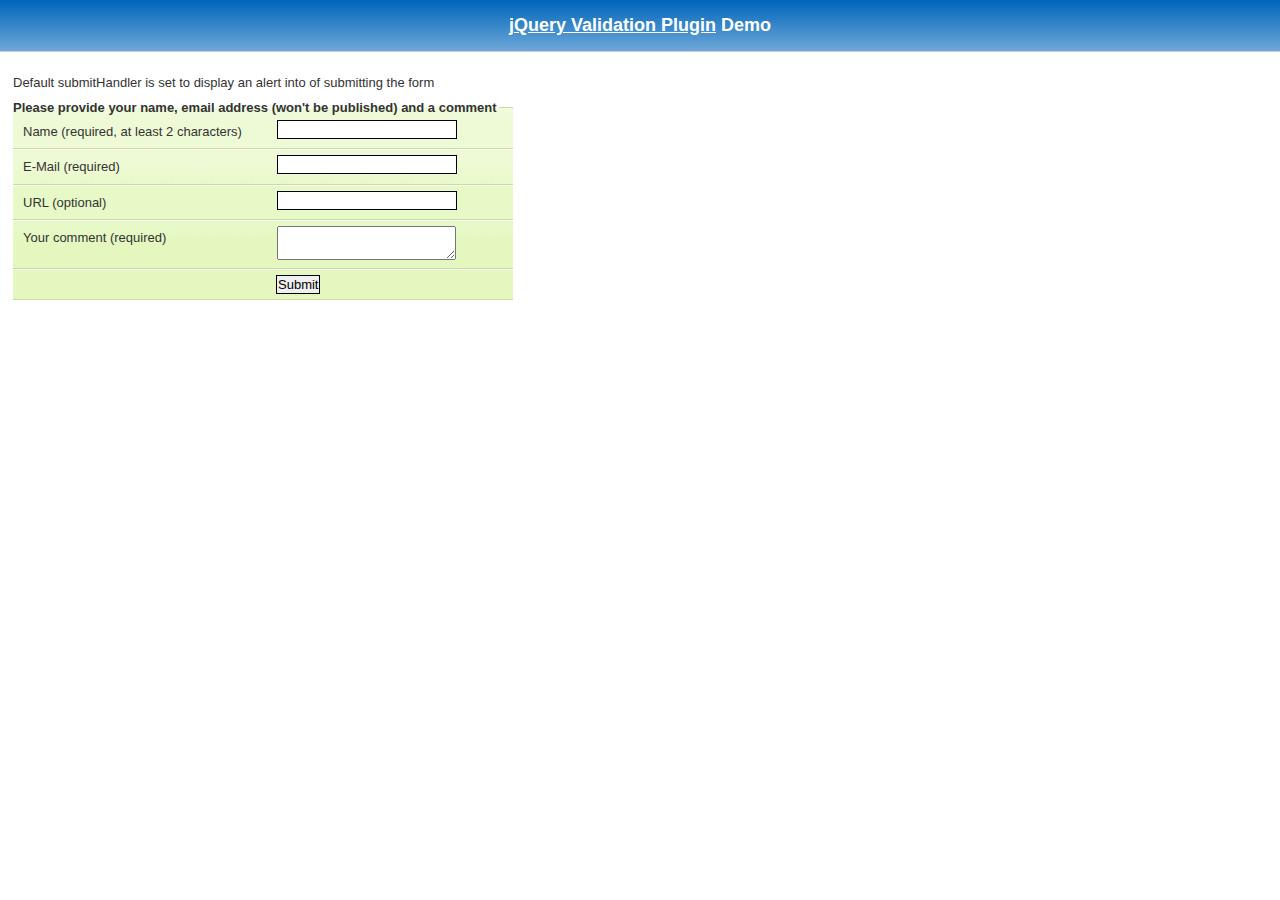
<file: js/demo/requirejs/index.html>
<!DOCTYPE html>
<html lang="en">
	<head>
		<meta charset="utf-8">
		<title>jQuery validation plug-in - requirejs demo</title>

		<link rel="stylesheet" href="../css/screen.css">

		<style type="text/css">
			#commentForm { width: 500px; }
			#commentForm label { width: 250px; }
			#commentForm label.error, #commentForm input.submit { margin-left: 253px; }
		</style>
</head>
<body>

	<h1 id="banner"><a href="http://jqueryvalidation.org/">jQuery Validation Plugin</a> Demo</h1>
	<div id="main">

		<p>Default submitHandler is set to display an alert into of submitting the form</p>
		<form class="cmxform" id="commentForm" method="get" action="">
			<fieldset>
				<legend>Please provide your name, email address (won't be published) and a comment</legend>
				<p>
					<label for="cname">Name (required, at least 2 characters)</label>
					<input id="cname" name="name" minlength="2" type="text" required>
				</p>
				<p>
					<label for="cemail">E-Mail (required)</label>
					<input id="cemail" type="email" name="email" required>
				</p>
				<p>
					<label for="curl">URL (optional)</label>
					<input id="curl" type="url" name="url">
				</p>
				<p>
					<label for="ccomment">Your comment (required)</label>
					<textarea id="ccomment" name="comment" required></textarea>
				</p>
				<p>
					<input class="submit" type="submit" value="Submit">
				</p>
			</fieldset>
		</form>

		<script>
		var require = {
			paths: {
				"jquery": "../../lib/jquery-1.11.1"
			}
		};
		</script>
		<script src="../../lib/require.js" data-main="app.js"></script>
	</div>
</body>
</html>
</file>
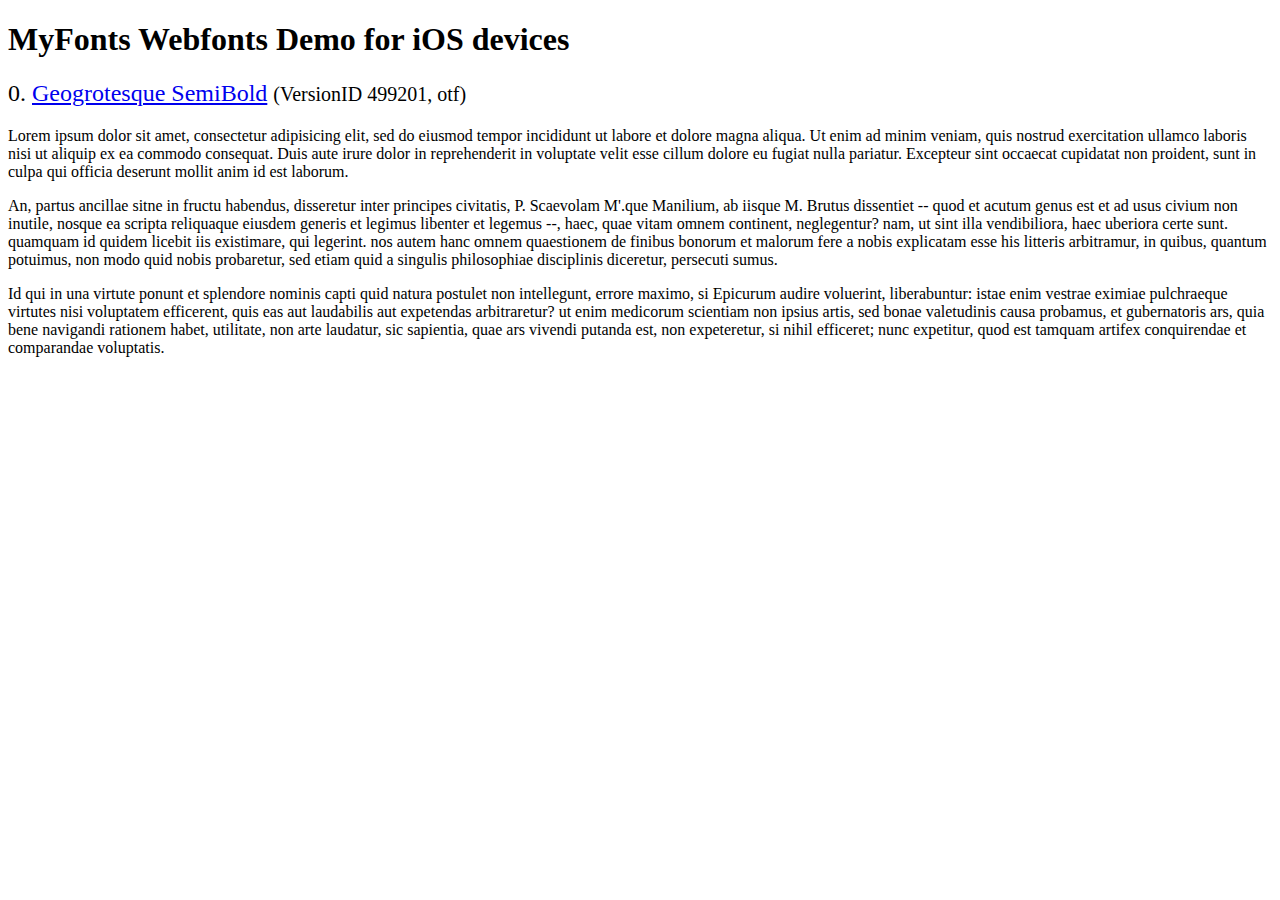
<file: member/secureImages/secureImages/slider/woothemes-FlexSlider-ce5441b/demo/fonts/webfonts/geo-semibold/svg/index.html>
<!DOCTYPE html>
<html>
<head>
<title>MyFonts Webfonts Demo for iOS devices</title>
<meta http-equiv="content-type" content="text/html; charset=utf-8" />

<style type="text/css" media="all">

	h2 {
		 font-weight:normal;
	}

		
	@font-face {
		font-family:"Geogrotesque-SemiBold";
		src:url("style_169898.svg#Geogrotesque-SemiBold") format("svg");
	}
	
	.webfont_0 {
		font-family: Geogrotesque-SemiBold;
	}
		
</style>

</head>

<body>

<h1>MyFonts Webfonts Demo for iOS devices</h1>


<h2>0. <span class='webfont_0'><a href='http://new.myfonts.com/search/style::169898/'>Geogrotesque SemiBold</a></span>
<small>(VersionID 499201, otf)</small>
</h2>

<p class='webfont_0'>Lorem ipsum dolor sit amet, consectetur adipisicing elit, sed do eiusmod tempor incididunt ut labore et dolore magna aliqua. Ut enim ad minim veniam, quis nostrud exercitation ullamco laboris nisi ut aliquip ex ea commodo consequat. Duis aute irure dolor in reprehenderit in voluptate velit esse cillum dolore eu fugiat nulla pariatur. Excepteur sint occaecat cupidatat non proident, sunt in culpa qui officia deserunt mollit anim id est laborum.</p>

<p class='webfont_0'>An, partus ancillae sitne in fructu habendus, disseretur inter principes civitatis, P. Scaevolam M'.que Manilium, ab iisque M. Brutus dissentiet -- quod et acutum genus est et ad usus civium non inutile, nosque ea scripta reliquaque eiusdem generis et legimus libenter et legemus --, haec, quae vitam omnem continent, neglegentur? nam, ut sint illa vendibiliora, haec uberiora certe sunt. quamquam id quidem licebit iis existimare, qui legerint. nos autem hanc omnem quaestionem de finibus bonorum et malorum fere a nobis explicatam esse his litteris arbitramur, in quibus, quantum potuimus, non modo quid nobis probaretur, sed etiam quid a singulis philosophiae disciplinis diceretur, persecuti sumus.</p>

<p class='webfont_0'>Id qui in una virtute ponunt et splendore nominis capti quid natura postulet non intellegunt, errore maximo, si Epicurum audire voluerint, liberabuntur: istae enim vestrae eximiae pulchraeque virtutes nisi voluptatem efficerent, quis eas aut laudabilis aut expetendas arbitraretur? ut enim medicorum scientiam non ipsius artis, sed bonae valetudinis causa probamus, et gubernatoris ars, quia bene navigandi rationem habet, utilitate, non arte laudatur, sic sapientia, quae ars vivendi putanda est, non expeteretur, si nihil efficeret; nunc expetitur, quod est tamquam artifex conquirendae et comparandae voluptatis.</p>




</body>
</html>
</file>
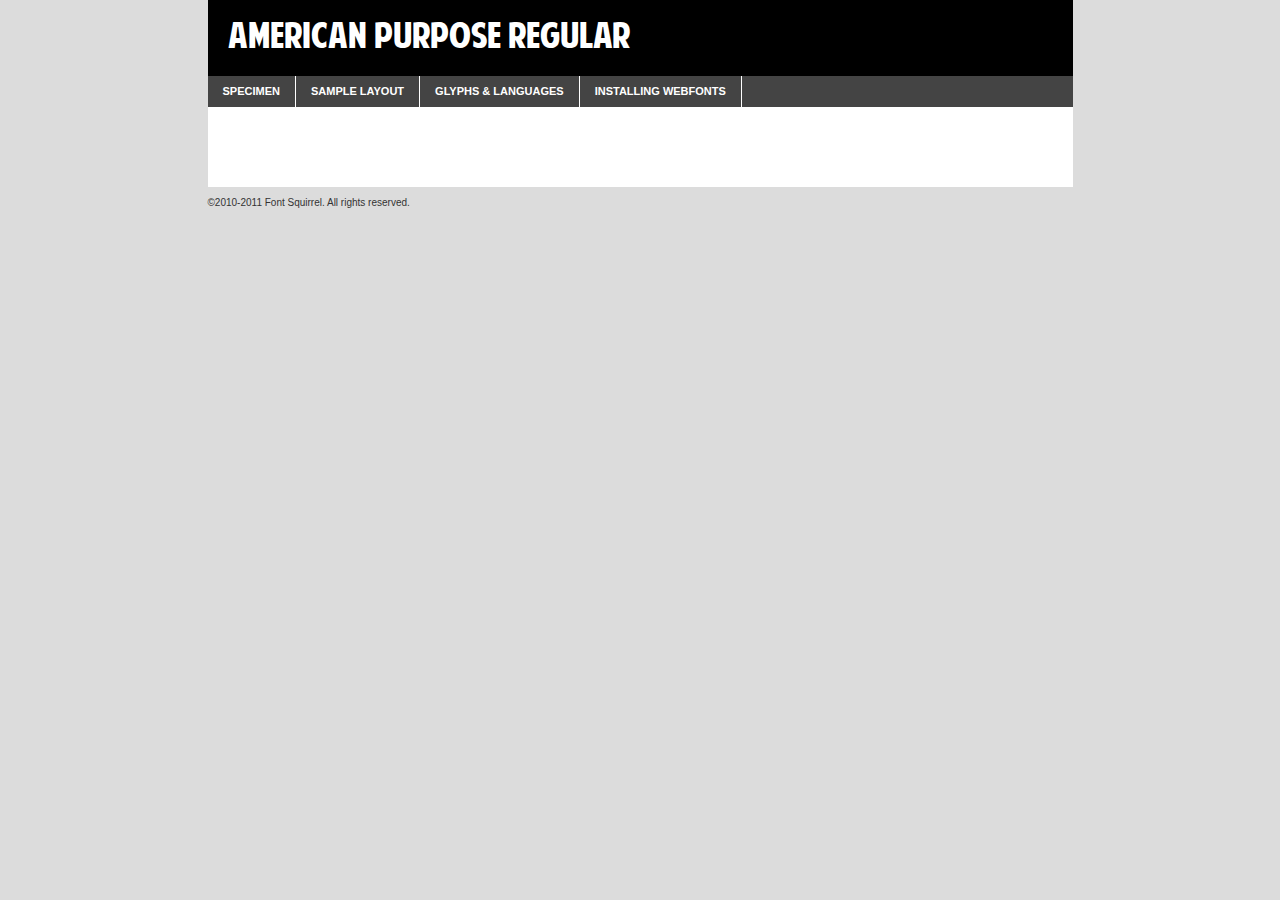
<file: fonts/american_purpose-demo.html>
<!DOCTYPE html PUBLIC "-//W3C//DTD XHTML 1.0 Transitional//EN"
		"http://www.w3.org/TR/xhtml1/DTD/xhtml1-transitional.dtd">

<html xmlns="http://www.w3.org/1999/xhtml" xml:lang="en" lang="en">
<head>
	<meta http-equiv="Content-Type" content="text/html; charset=utf-8"/>
	<script src="http://ajax.googleapis.com/ajax/libs/jquery/1.7.2/jquery.min.js" type="text/javascript"
	        charset="utf-8"></script>
	<script src="specimen_files/easytabs.js" type="text/javascript" charset="utf-8"></script>
	<link rel="stylesheet" href="specimen_files/specimen_stylesheet.css" type="text/css" charset="utf-8"/>
	<link rel="stylesheet" href="stylesheet.css" type="text/css" charset="utf-8"/>

	<style type="text/css">
		body {
			font-family: 'american_purposeregular';
		}
	</style>

	<title>American Purpose Regular Specimen</title>


	<script type="text/javascript" charset="utf-8">
		$(document).ready(function () {
			$('#container').easyTabs({defaultContent: 1});
		});
	</script>
</head>

<body>
<div id="container">
	<div id="header">
		American Purpose Regular
	</div>
	<ul class="tabs">
		<li><a href="#specimen">Specimen</a></li>
		<li><a href="#layout">Sample Layout</a></li>
		<li><a href="#glyphs">Glyphs &amp; Languages</a></li>
		<li><a href="#installing">Installing Webfonts</a></li>

	</ul>

	<div id="main_content">


		<div id="specimen">

			<div class="section">
				<div class="grid12 firstcol">
					<div class="huge">AaBb</div>
				</div>
			</div>

			<div class="section">
				<div class="glyph_range">A&#x200B;B&#x200b;C&#x200b;D&#x200b;E&#x200b;F&#x200b;G&#x200b;H&#x200b;I&#x200b;J&#x200b;K&#x200b;L&#x200b;M&#x200b;N&#x200b;O&#x200b;P&#x200b;Q&#x200b;R&#x200b;S&#x200b;T&#x200b;U&#x200b;V&#x200b;W&#x200b;X&#x200b;Y&#x200b;Z&#x200b;a&#x200b;b&#x200b;c&#x200b;d&#x200b;e&#x200b;f&#x200b;g&#x200b;h&#x200b;i&#x200b;j&#x200b;k&#x200b;l&#x200b;m&#x200b;n&#x200b;o&#x200b;p&#x200b;q&#x200b;r&#x200b;s&#x200b;t&#x200b;u&#x200b;v&#x200b;w&#x200b;x&#x200b;y&#x200b;z&#x200b;1&#x200b;2&#x200b;3&#x200b;4&#x200b;5&#x200b;6&#x200b;7&#x200b;8&#x200b;9&#x200b;0&#x200b;&amp;&#x200b;.&#x200b;,&#x200b;?&#x200b;!&#x200b;&#64;&#x200b;(&#x200b;)&#x200b;#&#x200b;$&#x200b;%&#x200b;*&#x200b;+&#x200b;-&#x200b;=&#x200b;:&#x200b;;</div>
			</div>
			<div class="section">
				<div class="grid12 firstcol">
					<table class="sample_table">
						<tr>
							<td>10</td>
							<td class="size10">
								abcdefghijklmnopqrstuvwxyzABCDEFGHIJKLMNOPQRSTUVWXYZ0123456789abcdefghijklmnopqrstuvwxyzABCDEFGHIJKLMNOPQRSTUVWXYZ0123456789abcdefghijklmnopqrstuvwxyzABCDEFGHIJKLMNOPQRSTUVWXYZ
							</td>
						</tr>
						<tr>
							<td>11</td>
							<td class="size11">
								abcdefghijklmnopqrstuvwxyzABCDEFGHIJKLMNOPQRSTUVWXYZ0123456789abcdefghijklmnopqrstuvwxyzABCDEFGHIJKLMNOPQRSTUVWXYZ0123456789abcdefghijklmnopqrstuvwxyzABCDEFGHIJKLMNOPQRSTUVWXYZ
							</td>
						</tr>
						<tr>
							<td>12</td>
							<td class="size12">
								abcdefghijklmnopqrstuvwxyzABCDEFGHIJKLMNOPQRSTUVWXYZ0123456789abcdefghijklmnopqrstuvwxyzABCDEFGHIJKLMNOPQRSTUVWXYZ0123456789abcdefghijklmnopqrstuvwxyzABCDEFGHIJKLMNOPQRSTUVWXYZ
							</td>
						</tr>
						<tr>
							<td>13</td>
							<td class="size13">
								abcdefghijklmnopqrstuvwxyzABCDEFGHIJKLMNOPQRSTUVWXYZ0123456789abcdefghijklmnopqrstuvwxyzABCDEFGHIJKLMNOPQRSTUVWXYZ0123456789abcdefghijklmnopqrstuvwxyzABCDEFGHIJKLMNOPQRSTUVWXYZ
							</td>
						</tr>
						<tr>
							<td>14</td>
							<td class="size14">
								abcdefghijklmnopqrstuvwxyzABCDEFGHIJKLMNOPQRSTUVWXYZ0123456789abcdefghijklmnopqrstuvwxyzABCDEFGHIJKLMNOPQRSTUVWXYZ0123456789abcdefghijklmnopqrstuvwxyzABCDEFGHIJKLMNOPQRSTUVWXYZ
							</td>
						</tr>
						<tr>
							<td>16</td>
							<td class="size16">
								abcdefghijklmnopqrstuvwxyzABCDEFGHIJKLMNOPQRSTUVWXYZ0123456789abcdefghijklmnopqrstuvwxyzABCDEFGHIJKLMNOPQRSTUVWXYZ
							</td>
						</tr>
						<tr>
							<td>18</td>
							<td class="size18">
								abcdefghijklmnopqrstuvwxyzABCDEFGHIJKLMNOPQRSTUVWXYZ0123456789abcdefghijklmnopqrstuvwxyzABCDEFGHIJKLMNOPQRSTUVWXYZ
							</td>
						</tr>
						<tr>
							<td>20</td>
							<td class="size20">
								abcdefghijklmnopqrstuvwxyzABCDEFGHIJKLMNOPQRSTUVWXYZ0123456789abcdefghijklmnopqrstuvwxyzABCDEFGHIJKLMNOPQRSTUVWXYZ
							</td>
						</tr>
						<tr>
							<td>24</td>
							<td class="size24">
								abcdefghijklmnopqrstuvwxyzABCDEFGHIJKLMNOPQRSTUVWXYZ0123456789abcdefghijklmnopqrstuvwxyzABCDEFGHIJKLMNOPQRSTUVWXYZ
							</td>
						</tr>
						<tr>
							<td>30</td>
							<td class="size30">
								abcdefghijklmnopqrstuvwxyzABCDEFGHIJKLMNOPQRSTUVWXYZ0123456789abcdefghijklmnopqrstuvwxyzABCDEFGHIJKLMNOPQRSTUVWXYZ
							</td>
						</tr>
						<tr>
							<td>36</td>
							<td class="size36">
								abcdefghijklmnopqrstuvwxyzABCDEFGHIJKLMNOPQRSTUVWXYZ0123456789abcdefghijklmnopqrstuvwxyzABCDEFGHIJKLMNOPQRSTUVWXYZ
							</td>
						</tr>
						<tr>
							<td>48</td>
							<td class="size48">
								abcdefghijklmnopqrstuvwxyzABCDEFGHIJKLMNOPQRSTUVWXYZ0123456789abcdefghijklmnopqrstuvwxyzABCDEFGHIJKLMNOPQRSTUVWXYZ
							</td>
						</tr>
						<tr>
							<td>60</td>
							<td class="size60">
								abcdefghijklmnopqrstuvwxyzABCDEFGHIJKLMNOPQRSTUVWXYZ0123456789abcdefghijklmnopqrstuvwxyzABCDEFGHIJKLMNOPQRSTUVWXYZ
							</td>
						</tr>
						<tr>
							<td>72</td>
							<td class="size72">
								abcdefghijklmnopqrstuvwxyzABCDEFGHIJKLMNOPQRSTUVWXYZ0123456789abcdefghijklmnopqrstuvwxyzABCDEFGHIJKLMNOPQRSTUVWXYZ
							</td>
						</tr>
						<tr>
							<td>90</td>
							<td class="size90">
								abcdefghijklmnopqrstuvwxyzABCDEFGHIJKLMNOPQRSTUVWXYZ0123456789abcdefghijklmnopqrstuvwxyzABCDEFGHIJKLMNOPQRSTUVWXYZ
							</td>
						</tr>
					</table>

				</div>

			</div>


			<div class="section" id="bodycomparison">


				<div id="xheight">
					<div class="fontbody">&#x25FC;&#x25FC;&#x25FC;&#x25FC;&#x25FC;&#x25FC;&#x25FC;&#x25FC;&#x25FC;&#x25FC;&#x25FC;&#x25FC;&#x25FC;&#x25FC;&#x25FC;&#x25FC;&#x25FC;&#x25FC;&#x25FC;&#x25FC;&#x25FC;&#x25FC;&#x25FC;&#x25FC;&#x25FC;&#x25FC;&#x25FC;&#x25FC;&#x25FC;&#x25FC;&#x25FC;&#x25FC;&#x25FC;&#x25FC;&#x25FC;&#x25FC;&#x25FC;&#x25FC;&#x25FC;&#x25FC;&#x25FC;&#x25FC;&#x25FC;&#x25FC;&#x25FC;&#x25FC;&#x25FC;&#x25FC;&#x25FC;&#x25FC;&#x25FC;&#x25FC;&#x25FC;&#x25FC;&#x25FC;&#x25FC;&#x25FC;&#x25FC;&#x25FC;&#x25FC;&#x25FC;&#x25FC;&#x25FC;&#x25FC;&#x25FC;&#x25FC;&#x25FC;&#x25FC;&#x25FC;&#x25FC;&#x25FC;&#x25FC;&#x25FC;&#x25FC;&#x25FC;&#x25FC;&#x25FC;&#x25FC;&#x25FC;&#x25FC;&#x25FC;&#x25FC;&#x25FC;&#x25FC;&#x25FC;&#x25FC;&#x25FC;&#x25FC;&#x25FC;&#x25FC;&#x25FC;&#x25FC;&#x25FC;&#x25FC;&#x25FC;&#x25FC;&#x25FC;&#x25FC;&#x25FC;body</div>
					<div class="arialbody">body</div>
					<div class="verdanabody">body</div>
					<div class="georgiabody">body</div>
				</div>
				<div class="fontbody" style="z-index:1">
					body<span>American Purpose Regular</span>
				</div>
				<div class="arialbody" style="z-index:1">
					body<span>Arial</span>
				</div>
				<div class="verdanabody" style="z-index:1">
					body<span>Verdana</span>
				</div>
				<div class="georgiabody" style="z-index:1">
					body<span>Georgia</span>
				</div>


			</div>


			<div class="section psample psample_row1" id="">

				<div class="grid2 firstcol">
					<p class="size10"><span>10.</span>Aenean lacinia bibendum nulla sed consectetur. Fusce dapibus,
						tellus ac cursus commodo, tortor mauris condimentum nibh, ut fermentum massa justo sit amet
						risus. Nullam id dolor id nibh ultricies vehicula ut id elit. Cum sociis natoque penatibus et
						magnis dis parturient montes, nascetur ridiculus mus. Nulla vitae elit libero, a pharetra augue.
					</p>

				</div>
				<div class="grid3">
					<p class="size11"><span>11.</span>Aenean lacinia bibendum nulla sed consectetur. Fusce dapibus,
						tellus ac cursus commodo, tortor mauris condimentum nibh, ut fermentum massa justo sit amet
						risus. Nullam id dolor id nibh ultricies vehicula ut id elit. Cum sociis natoque penatibus et
						magnis dis parturient montes, nascetur ridiculus mus. Nulla vitae elit libero, a pharetra augue.
					</p>

				</div>
				<div class="grid3">
					<p class="size12"><span>12.</span>Aenean lacinia bibendum nulla sed consectetur. Fusce dapibus,
						tellus ac cursus commodo, tortor mauris condimentum nibh, ut fermentum massa justo sit amet
						risus. Nullam id dolor id nibh ultricies vehicula ut id elit. Cum sociis natoque penatibus et
						magnis dis parturient montes, nascetur ridiculus mus. Nulla vitae elit libero, a pharetra augue.
					</p>

				</div>
				<div class="grid4">
					<p class="size13"><span>13.</span>Aenean lacinia bibendum nulla sed consectetur. Fusce dapibus,
						tellus ac cursus commodo, tortor mauris condimentum nibh, ut fermentum massa justo sit amet
						risus. Nullam id dolor id nibh ultricies vehicula ut id elit. Cum sociis natoque penatibus et
						magnis dis parturient montes, nascetur ridiculus mus. Nulla vitae elit libero, a pharetra augue.
					</p>

				</div>
				<div class="white_blend"></div>

			</div>
			<div class="section psample psample_row2" id="">
				<div class="grid3 firstcol">
					<p class="size14"><span>14.</span>Aenean lacinia bibendum nulla sed consectetur. Fusce dapibus,
						tellus ac cursus commodo, tortor mauris condimentum nibh, ut fermentum massa justo sit amet
						risus. Nullam id dolor id nibh ultricies vehicula ut id elit. Cum sociis natoque penatibus et
						magnis dis parturient montes, nascetur ridiculus mus. Nulla vitae elit libero, a pharetra augue.
					</p>

				</div>
				<div class="grid4">
					<p class="size16"><span>16.</span>Aenean lacinia bibendum nulla sed consectetur. Fusce dapibus,
						tellus ac cursus commodo, tortor mauris condimentum nibh, ut fermentum massa justo sit amet
						risus. Nullam id dolor id nibh ultricies vehicula ut id elit. Cum sociis natoque penatibus et
						magnis dis parturient montes, nascetur ridiculus mus. Nulla vitae elit libero, a pharetra augue.
					</p>

				</div>
				<div class="grid5">
					<p class="size18"><span>18.</span>Aenean lacinia bibendum nulla sed consectetur. Fusce dapibus,
						tellus ac cursus commodo, tortor mauris condimentum nibh, ut fermentum massa justo sit amet
						risus. Nullam id dolor id nibh ultricies vehicula ut id elit. Cum sociis natoque penatibus et
						magnis dis parturient montes, nascetur ridiculus mus. Nulla vitae elit libero, a pharetra augue.
					</p>

				</div>

				<div class="white_blend"></div>

			</div>

			<div class="section psample psample_row3" id="">
				<div class="grid5 firstcol">
					<p class="size20"><span>20.</span>Aenean lacinia bibendum nulla sed consectetur. Fusce dapibus,
						tellus ac cursus commodo, tortor mauris condimentum nibh, ut fermentum massa justo sit amet
						risus. Nullam id dolor id nibh ultricies vehicula ut id elit. Cum sociis natoque penatibus et
						magnis dis parturient montes, nascetur ridiculus mus. Nulla vitae elit libero, a pharetra augue.
					</p>
				</div>
				<div class="grid7">
					<p class="size24"><span>24.</span>Aenean lacinia bibendum nulla sed consectetur. Fusce dapibus,
						tellus ac cursus commodo, tortor mauris condimentum nibh, ut fermentum massa justo sit amet
						risus. Nullam id dolor id nibh ultricies vehicula ut id elit. Cum sociis natoque penatibus et
						magnis dis parturient montes, nascetur ridiculus mus. Nulla vitae elit libero, a pharetra augue.
					</p>
				</div>

				<div class="white_blend"></div>

			</div>

			<div class="section psample psample_row4" id="">
				<div class="grid12 firstcol">
					<p class="size30"><span>30.</span>Aenean lacinia bibendum nulla sed consectetur. Fusce dapibus,
						tellus ac cursus commodo, tortor mauris condimentum nibh, ut fermentum massa justo sit amet
						risus. Nullam id dolor id nibh ultricies vehicula ut id elit. Cum sociis natoque penatibus et
						magnis dis parturient montes, nascetur ridiculus mus. Nulla vitae elit libero, a pharetra augue.
					</p>
				</div>
				<div class="white_blend"></div>

			</div>


			<div class="section psample psample_row1 fullreverse">
				<div class="grid2 firstcol">
					<p class="size10"><span>10.</span>Aenean lacinia bibendum nulla sed consectetur. Fusce dapibus,
						tellus ac cursus commodo, tortor mauris condimentum nibh, ut fermentum massa justo sit amet
						risus. Nullam id dolor id nibh ultricies vehicula ut id elit. Cum sociis natoque penatibus et
						magnis dis parturient montes, nascetur ridiculus mus. Nulla vitae elit libero, a pharetra augue.
					</p>

				</div>
				<div class="grid3">
					<p class="size11"><span>11.</span>Aenean lacinia bibendum nulla sed consectetur. Fusce dapibus,
						tellus ac cursus commodo, tortor mauris condimentum nibh, ut fermentum massa justo sit amet
						risus. Nullam id dolor id nibh ultricies vehicula ut id elit. Cum sociis natoque penatibus et
						magnis dis parturient montes, nascetur ridiculus mus. Nulla vitae elit libero, a pharetra augue.
					</p>

				</div>
				<div class="grid3">
					<p class="size12"><span>12.</span>Aenean lacinia bibendum nulla sed consectetur. Fusce dapibus,
						tellus ac cursus commodo, tortor mauris condimentum nibh, ut fermentum massa justo sit amet
						risus. Nullam id dolor id nibh ultricies vehicula ut id elit. Cum sociis natoque penatibus et
						magnis dis parturient montes, nascetur ridiculus mus. Nulla vitae elit libero, a pharetra augue.
					</p>

				</div>
				<div class="grid4">
					<p class="size13"><span>13.</span>Aenean lacinia bibendum nulla sed consectetur. Fusce dapibus,
						tellus ac cursus commodo, tortor mauris condimentum nibh, ut fermentum massa justo sit amet
						risus. Nullam id dolor id nibh ultricies vehicula ut id elit. Cum sociis natoque penatibus et
						magnis dis parturient montes, nascetur ridiculus mus. Nulla vitae elit libero, a pharetra augue.
					</p>

				</div>
				<div class="black_blend"></div>

			</div>

			<div class="section psample psample_row2 fullreverse">
				<div class="grid3 firstcol">
					<p class="size14"><span>14.</span>Aenean lacinia bibendum nulla sed consectetur. Fusce dapibus,
						tellus ac cursus commodo, tortor mauris condimentum nibh, ut fermentum massa justo sit amet
						risus. Nullam id dolor id nibh ultricies vehicula ut id elit. Cum sociis natoque penatibus et
						magnis dis parturient montes, nascetur ridiculus mus. Nulla vitae elit libero, a pharetra augue.
					</p>

				</div>
				<div class="grid4">
					<p class="size16"><span>16.</span>Aenean lacinia bibendum nulla sed consectetur. Fusce dapibus,
						tellus ac cursus commodo, tortor mauris condimentum nibh, ut fermentum massa justo sit amet
						risus. Nullam id dolor id nibh ultricies vehicula ut id elit. Cum sociis natoque penatibus et
						magnis dis parturient montes, nascetur ridiculus mus. Nulla vitae elit libero, a pharetra augue.
					</p>

				</div>
				<div class="grid5">
					<p class="size18"><span>18.</span>Aenean lacinia bibendum nulla sed consectetur. Fusce dapibus,
						tellus ac cursus commodo, tortor mauris condimentum nibh, ut fermentum massa justo sit amet
						risus. Nullam id dolor id nibh ultricies vehicula ut id elit. Cum sociis natoque penatibus et
						magnis dis parturient montes, nascetur ridiculus mus. Nulla vitae elit libero, a pharetra augue.
					</p>

				</div>
				<div class="black_blend"></div>

			</div>

			<div class="section psample fullreverse psample_row3" id="">
				<div class="grid5 firstcol">
					<p class="size20"><span>20.</span>Aenean lacinia bibendum nulla sed consectetur. Fusce dapibus,
						tellus ac cursus commodo, tortor mauris condimentum nibh, ut fermentum massa justo sit amet
						risus. Nullam id dolor id nibh ultricies vehicula ut id elit. Cum sociis natoque penatibus et
						magnis dis parturient montes, nascetur ridiculus mus. Nulla vitae elit libero, a pharetra augue.
					</p>
				</div>
				<div class="grid7">
					<p class="size24"><span>24.</span>Aenean lacinia bibendum nulla sed consectetur. Fusce dapibus,
						tellus ac cursus commodo, tortor mauris condimentum nibh, ut fermentum massa justo sit amet
						risus. Nullam id dolor id nibh ultricies vehicula ut id elit. Cum sociis natoque penatibus et
						magnis dis parturient montes, nascetur ridiculus mus. Nulla vitae elit libero, a pharetra augue.
					</p>
				</div>

				<div class="black_blend"></div>

			</div>

			<div class="section psample fullreverse psample_row4" id="" style="border-bottom: 20px #000 solid;">
				<div class="grid12 firstcol">
					<p class="size30"><span>30.</span>Aenean lacinia bibendum nulla sed consectetur. Fusce dapibus,
						tellus ac cursus commodo, tortor mauris condimentum nibh, ut fermentum massa justo sit amet
						risus. Nullam id dolor id nibh ultricies vehicula ut id elit. Cum sociis natoque penatibus et
						magnis dis parturient montes, nascetur ridiculus mus. Nulla vitae elit libero, a pharetra augue.
					</p>
				</div>
				<div class="black_blend"></div>

			</div>


		</div>

		<div id="layout">

			<div class="section">

				<div class="grid12 firstcol">
					<h1>Lorem Ipsum Dolor</h1>

					<h2>Etiam porta sem malesuada magna mollis euismod</h2>

					<p class="byline">By <a href="#link">Aenean Lacinia</a></p>
				</div>
			</div>
			<div class="section">
				<div class="grid8 firstcol">
					<p class="large">Donec sed odio dui. Morbi leo risus, porta ac consectetur ac, vestibulum at eros.
						Fusce dapibus, tellus ac cursus commodo, tortor mauris condimentum nibh, ut fermentum massa
						justo sit amet risus. </p>


					<h3>Pellentesque ornare sem</h3>

					<p>Maecenas sed diam eget risus varius blandit sit amet non magna. Maecenas faucibus mollis
						interdum. Donec ullamcorper nulla non metus auctor fringilla. Nullam id dolor id nibh ultricies
						vehicula ut id elit. Nullam id dolor id nibh ultricies vehicula ut id elit. </p>

					<p>Aenean eu leo quam. Pellentesque ornare sem lacinia quam venenatis vestibulum. Lorem ipsum dolor
						sit amet, consectetur adipiscing elit. Cum sociis natoque penatibus et magnis dis parturient
						montes, nascetur ridiculus mus. </p>

					<p>Nulla vitae elit libero, a pharetra augue. Praesent commodo cursus magna, vel scelerisque nisl
						consectetur et. Aenean lacinia bibendum nulla sed consectetur. </p>

					<p>Nullam quis risus eget urna mollis ornare vel eu leo. Nullam quis risus eget urna mollis ornare
						vel eu leo. Maecenas sed diam eget risus varius blandit sit amet non magna. Donec ullamcorper
						nulla non metus auctor fringilla. </p>

					<h3>Cras mattis consectetur</h3>

					<p>Aenean eu leo quam. Pellentesque ornare sem lacinia quam venenatis vestibulum. Aenean lacinia
						bibendum nulla sed consectetur. Integer posuere erat a ante venenatis dapibus posuere velit
						aliquet. Cras mattis consectetur purus sit amet fermentum. </p>

					<p>Nullam id dolor id nibh ultricies vehicula ut id elit. Nullam quis risus eget urna mollis ornare
						vel eu leo. Cras mattis consectetur purus sit amet fermentum.</p>
				</div>

				<div class="grid4 sidebar">

					<div class="box reverse">
						<p class="last">Nullam quis risus eget urna mollis ornare vel eu leo. Donec ullamcorper nulla
							non metus auctor fringilla. Cras mattis consectetur purus sit amet fermentum. Sed posuere
							consectetur est at lobortis. Lorem ipsum dolor sit amet, consectetur adipiscing elit. </p>
					</div>

					<p class="caption">Maecenas sed diam eget risus varius.</p>

					<p>Vestibulum id ligula porta felis euismod semper. Integer posuere erat a ante venenatis dapibus
						posuere velit aliquet. Vestibulum id ligula porta felis euismod semper. Sed posuere consectetur
						est at lobortis. Maecenas sed diam eget risus varius blandit sit amet non magna. Fusce dapibus,
						tellus ac cursus commodo, tortor mauris condimentum nibh, ut fermentum massa justo sit amet
						risus. </p>


					<p>Duis mollis, est non commodo luctus, nisi erat porttitor ligula, eget lacinia odio sem nec elit.
						Aenean lacinia bibendum nulla sed consectetur. Vivamus sagittis lacus vel augue laoreet rutrum
						faucibus dolor auctor. Aenean lacinia bibendum nulla sed consectetur. Nullam quis risus eget
						urna mollis ornare vel eu leo. </p>

					<p>Praesent commodo cursus magna, vel scelerisque nisl consectetur et. Donec ullamcorper nulla non
						metus auctor fringilla. Maecenas faucibus mollis interdum. Fusce dapibus, tellus ac cursus
						commodo, tortor mauris condimentum nibh, ut fermentum massa justo sit amet risus. </p>

				</div>
			</div>

		</div>


		<div id="glyphs">
			<div class="section">
				<div class="grid12 firstcol">

					<h1>Language Support</h1>

					<p>The subset of American Purpose Regular in this kit supports the following languages:<br/>

						Albanian, Basque, Breton, Chamorro, Danish, Dutch, English, Faroese, Finnish, French, Frisian,
						Galician, German, Icelandic, Italian, Malagasy, Norwegian, Portuguese, Spanish, Swedish </p>

					<h1>Glyph Chart</h1>

					<p>The subset of American Purpose Regular in this kit includes all the glyphs listed below. Unicode
						entities are included above each glyph to help you insert individual characters into your
						layout.</p>

					<div id="glyph_chart">

						<div><p>&amp;#13;</p>&#13;</div>
						<div><p>&amp;#32;</p>&#32;</div>
						<div><p>&amp;#33;</p>&#33;</div>
						<div><p>&amp;#34;</p>&#34;</div>
						<div><p>&amp;#35;</p>&#35;</div>
						<div><p>&amp;#36;</p>&#36;</div>
						<div><p>&amp;#37;</p>&#37;</div>
						<div><p>&amp;#38;</p>&#38;</div>
						<div><p>&amp;#39;</p>&#39;</div>
						<div><p>&amp;#40;</p>&#40;</div>
						<div><p>&amp;#41;</p>&#41;</div>
						<div><p>&amp;#42;</p>&#42;</div>
						<div><p>&amp;#43;</p>&#43;</div>
						<div><p>&amp;#44;</p>&#44;</div>
						<div><p>&amp;#45;</p>&#45;</div>
						<div><p>&amp;#46;</p>&#46;</div>
						<div><p>&amp;#47;</p>&#47;</div>
						<div><p>&amp;#48;</p>&#48;</div>
						<div><p>&amp;#49;</p>&#49;</div>
						<div><p>&amp;#50;</p>&#50;</div>
						<div><p>&amp;#51;</p>&#51;</div>
						<div><p>&amp;#52;</p>&#52;</div>
						<div><p>&amp;#53;</p>&#53;</div>
						<div><p>&amp;#54;</p>&#54;</div>
						<div><p>&amp;#55;</p>&#55;</div>
						<div><p>&amp;#56;</p>&#56;</div>
						<div><p>&amp;#57;</p>&#57;</div>
						<div><p>&amp;#58;</p>&#58;</div>
						<div><p>&amp;#59;</p>&#59;</div>
						<div><p>&amp;#60;</p>&#60;</div>
						<div><p>&amp;#61;</p>&#61;</div>
						<div><p>&amp;#62;</p>&#62;</div>
						<div><p>&amp;#63;</p>&#63;</div>
						<div><p>&amp;#64;</p>&#64;</div>
						<div><p>&amp;#65;</p>&#65;</div>
						<div><p>&amp;#66;</p>&#66;</div>
						<div><p>&amp;#67;</p>&#67;</div>
						<div><p>&amp;#68;</p>&#68;</div>
						<div><p>&amp;#69;</p>&#69;</div>
						<div><p>&amp;#70;</p>&#70;</div>
						<div><p>&amp;#71;</p>&#71;</div>
						<div><p>&amp;#72;</p>&#72;</div>
						<div><p>&amp;#73;</p>&#73;</div>
						<div><p>&amp;#74;</p>&#74;</div>
						<div><p>&amp;#75;</p>&#75;</div>
						<div><p>&amp;#76;</p>&#76;</div>
						<div><p>&amp;#77;</p>&#77;</div>
						<div><p>&amp;#78;</p>&#78;</div>
						<div><p>&amp;#79;</p>&#79;</div>
						<div><p>&amp;#80;</p>&#80;</div>
						<div><p>&amp;#81;</p>&#81;</div>
						<div><p>&amp;#82;</p>&#82;</div>
						<div><p>&amp;#83;</p>&#83;</div>
						<div><p>&amp;#84;</p>&#84;</div>
						<div><p>&amp;#85;</p>&#85;</div>
						<div><p>&amp;#86;</p>&#86;</div>
						<div><p>&amp;#87;</p>&#87;</div>
						<div><p>&amp;#88;</p>&#88;</div>
						<div><p>&amp;#89;</p>&#89;</div>
						<div><p>&amp;#90;</p>&#90;</div>
						<div><p>&amp;#91;</p>&#91;</div>
						<div><p>&amp;#92;</p>&#92;</div>
						<div><p>&amp;#93;</p>&#93;</div>
						<div><p>&amp;#94;</p>&#94;</div>
						<div><p>&amp;#95;</p>&#95;</div>
						<div><p>&amp;#96;</p>&#96;</div>
						<div><p>&amp;#97;</p>&#97;</div>
						<div><p>&amp;#98;</p>&#98;</div>
						<div><p>&amp;#99;</p>&#99;</div>
						<div><p>&amp;#100;</p>&#100;</div>
						<div><p>&amp;#101;</p>&#101;</div>
						<div><p>&amp;#102;</p>&#102;</div>
						<div><p>&amp;#103;</p>&#103;</div>
						<div><p>&amp;#104;</p>&#104;</div>
						<div><p>&amp;#105;</p>&#105;</div>
						<div><p>&amp;#106;</p>&#106;</div>
						<div><p>&amp;#107;</p>&#107;</div>
						<div><p>&amp;#108;</p>&#108;</div>
						<div><p>&amp;#109;</p>&#109;</div>
						<div><p>&amp;#110;</p>&#110;</div>
						<div><p>&amp;#111;</p>&#111;</div>
						<div><p>&amp;#112;</p>&#112;</div>
						<div><p>&amp;#113;</p>&#113;</div>
						<div><p>&amp;#114;</p>&#114;</div>
						<div><p>&amp;#115;</p>&#115;</div>
						<div><p>&amp;#116;</p>&#116;</div>
						<div><p>&amp;#117;</p>&#117;</div>
						<div><p>&amp;#118;</p>&#118;</div>
						<div><p>&amp;#119;</p>&#119;</div>
						<div><p>&amp;#120;</p>&#120;</div>
						<div><p>&amp;#121;</p>&#121;</div>
						<div><p>&amp;#122;</p>&#122;</div>
						<div><p>&amp;#123;</p>&#123;</div>
						<div><p>&amp;#124;</p>&#124;</div>
						<div><p>&amp;#125;</p>&#125;</div>
						<div><p>&amp;#126;</p>&#126;</div>
						<div><p>&amp;#160;</p>&#160;</div>
						<div><p>&amp;#161;</p>&#161;</div>
						<div><p>&amp;#162;</p>&#162;</div>
						<div><p>&amp;#163;</p>&#163;</div>
						<div><p>&amp;#164;</p>&#164;</div>
						<div><p>&amp;#165;</p>&#165;</div>
						<div><p>&amp;#166;</p>&#166;</div>
						<div><p>&amp;#167;</p>&#167;</div>
						<div><p>&amp;#168;</p>&#168;</div>
						<div><p>&amp;#169;</p>&#169;</div>
						<div><p>&amp;#170;</p>&#170;</div>
						<div><p>&amp;#171;</p>&#171;</div>
						<div><p>&amp;#172;</p>&#172;</div>
						<div><p>&amp;#173;</p>&#173;</div>
						<div><p>&amp;#174;</p>&#174;</div>
						<div><p>&amp;#175;</p>&#175;</div>
						<div><p>&amp;#176;</p>&#176;</div>
						<div><p>&amp;#177;</p>&#177;</div>
						<div><p>&amp;#178;</p>&#178;</div>
						<div><p>&amp;#179;</p>&#179;</div>
						<div><p>&amp;#180;</p>&#180;</div>
						<div><p>&amp;#182;</p>&#182;</div>
						<div><p>&amp;#183;</p>&#183;</div>
						<div><p>&amp;#184;</p>&#184;</div>
						<div><p>&amp;#185;</p>&#185;</div>
						<div><p>&amp;#186;</p>&#186;</div>
						<div><p>&amp;#187;</p>&#187;</div>
						<div><p>&amp;#188;</p>&#188;</div>
						<div><p>&amp;#189;</p>&#189;</div>
						<div><p>&amp;#190;</p>&#190;</div>
						<div><p>&amp;#191;</p>&#191;</div>
						<div><p>&amp;#192;</p>&#192;</div>
						<div><p>&amp;#193;</p>&#193;</div>
						<div><p>&amp;#194;</p>&#194;</div>
						<div><p>&amp;#195;</p>&#195;</div>
						<div><p>&amp;#196;</p>&#196;</div>
						<div><p>&amp;#197;</p>&#197;</div>
						<div><p>&amp;#198;</p>&#198;</div>
						<div><p>&amp;#199;</p>&#199;</div>
						<div><p>&amp;#200;</p>&#200;</div>
						<div><p>&amp;#201;</p>&#201;</div>
						<div><p>&amp;#202;</p>&#202;</div>
						<div><p>&amp;#203;</p>&#203;</div>
						<div><p>&amp;#204;</p>&#204;</div>
						<div><p>&amp;#205;</p>&#205;</div>
						<div><p>&amp;#206;</p>&#206;</div>
						<div><p>&amp;#207;</p>&#207;</div>
						<div><p>&amp;#208;</p>&#208;</div>
						<div><p>&amp;#209;</p>&#209;</div>
						<div><p>&amp;#210;</p>&#210;</div>
						<div><p>&amp;#211;</p>&#211;</div>
						<div><p>&amp;#212;</p>&#212;</div>
						<div><p>&amp;#213;</p>&#213;</div>
						<div><p>&amp;#214;</p>&#214;</div>
						<div><p>&amp;#215;</p>&#215;</div>
						<div><p>&amp;#216;</p>&#216;</div>
						<div><p>&amp;#217;</p>&#217;</div>
						<div><p>&amp;#218;</p>&#218;</div>
						<div><p>&amp;#219;</p>&#219;</div>
						<div><p>&amp;#220;</p>&#220;</div>
						<div><p>&amp;#221;</p>&#221;</div>
						<div><p>&amp;#222;</p>&#222;</div>
						<div><p>&amp;#223;</p>&#223;</div>
						<div><p>&amp;#224;</p>&#224;</div>
						<div><p>&amp;#225;</p>&#225;</div>
						<div><p>&amp;#226;</p>&#226;</div>
						<div><p>&amp;#227;</p>&#227;</div>
						<div><p>&amp;#228;</p>&#228;</div>
						<div><p>&amp;#229;</p>&#229;</div>
						<div><p>&amp;#230;</p>&#230;</div>
						<div><p>&amp;#231;</p>&#231;</div>
						<div><p>&amp;#232;</p>&#232;</div>
						<div><p>&amp;#233;</p>&#233;</div>
						<div><p>&amp;#234;</p>&#234;</div>
						<div><p>&amp;#235;</p>&#235;</div>
						<div><p>&amp;#236;</p>&#236;</div>
						<div><p>&amp;#237;</p>&#237;</div>
						<div><p>&amp;#238;</p>&#238;</div>
						<div><p>&amp;#239;</p>&#239;</div>
						<div><p>&amp;#240;</p>&#240;</div>
						<div><p>&amp;#241;</p>&#241;</div>
						<div><p>&amp;#242;</p>&#242;</div>
						<div><p>&amp;#243;</p>&#243;</div>
						<div><p>&amp;#244;</p>&#244;</div>
						<div><p>&amp;#245;</p>&#245;</div>
						<div><p>&amp;#246;</p>&#246;</div>
						<div><p>&amp;#247;</p>&#247;</div>
						<div><p>&amp;#248;</p>&#248;</div>
						<div><p>&amp;#249;</p>&#249;</div>
						<div><p>&amp;#250;</p>&#250;</div>
						<div><p>&amp;#251;</p>&#251;</div>
						<div><p>&amp;#252;</p>&#252;</div>
						<div><p>&amp;#253;</p>&#253;</div>
						<div><p>&amp;#254;</p>&#254;</div>
						<div><p>&amp;#255;</p>&#255;</div>
						<div><p>&amp;#338;</p>&#338;</div>
						<div><p>&amp;#339;</p>&#339;</div>
						<div><p>&amp;#376;</p>&#376;</div>
						<div><p>&amp;#710;</p>&#710;</div>
						<div><p>&amp;#732;</p>&#732;</div>
						<div><p>&amp;#8192;</p>&#8192;</div>
						<div><p>&amp;#8193;</p>&#8193;</div>
						<div><p>&amp;#8194;</p>&#8194;</div>
						<div><p>&amp;#8195;</p>&#8195;</div>
						<div><p>&amp;#8196;</p>&#8196;</div>
						<div><p>&amp;#8197;</p>&#8197;</div>
						<div><p>&amp;#8198;</p>&#8198;</div>
						<div><p>&amp;#8199;</p>&#8199;</div>
						<div><p>&amp;#8200;</p>&#8200;</div>
						<div><p>&amp;#8201;</p>&#8201;</div>
						<div><p>&amp;#8202;</p>&#8202;</div>
						<div><p>&amp;#8208;</p>&#8208;</div>
						<div><p>&amp;#8209;</p>&#8209;</div>
						<div><p>&amp;#8210;</p>&#8210;</div>
						<div><p>&amp;#8211;</p>&#8211;</div>
						<div><p>&amp;#8212;</p>&#8212;</div>
						<div><p>&amp;#8216;</p>&#8216;</div>
						<div><p>&amp;#8217;</p>&#8217;</div>
						<div><p>&amp;#8218;</p>&#8218;</div>
						<div><p>&amp;#8220;</p>&#8220;</div>
						<div><p>&amp;#8221;</p>&#8221;</div>
						<div><p>&amp;#8222;</p>&#8222;</div>
						<div><p>&amp;#8226;</p>&#8226;</div>
						<div><p>&amp;#8230;</p>&#8230;</div>
						<div><p>&amp;#8239;</p>&#8239;</div>
						<div><p>&amp;#8249;</p>&#8249;</div>
						<div><p>&amp;#8250;</p>&#8250;</div>
						<div><p>&amp;#8287;</p>&#8287;</div>
						<div><p>&amp;#8364;</p>&#8364;</div>
						<div><p>&amp;#8482;</p>&#8482;</div>
						<div><p>&amp;#9724;</p>&#9724;</div>
					</div>
				</div>


			</div>
		</div>


		<div id="specs">

		</div>

		<div id="installing">
			<div class="section">
				<div class="grid7 firstcol">
					<h1>Installing Webfonts</h1>

					<p>Webfonts are supported by all major browser platforms but not all in the same way. There are
						currently four different font formats that must be included in order to target all browsers.
						This includes TTF, WOFF, EOT and SVG.</p>

					<h2>1. Upload your webfonts</h2>

					<p>You must upload your webfont kit to your website. They should be in or near the same directory as
						your CSS files.</p>

					<h2>2. Include the webfont stylesheet</h2>

					<p>A special CSS @font-face declaration helps the various browsers select the appropriate font it
						needs without causing you a bunch of headaches. Learn more about this syntax by reading the <a
								href="http://www.fontspring.com/blog/further-hardening-of-the-bulletproof-syntax">Fontspring
							blog post</a> about it. The code for it is as follows:</p>


					<code>
						@font-face{
						font-family: 'MyWebFont';
						src: url('WebFont.eot');
						src: url('WebFont.eot?#iefix') format('embedded-opentype'),
						url('WebFont.woff') format('woff'),
						url('WebFont.ttf') format('truetype'),
						url('WebFont.svg#webfont') format('svg');
						}
					</code>

					<p>We've already gone ahead and generated the code for you. All you have to do is link to the
						stylesheet in your HTML, like this:</p>
					<code>&lt;link rel=&quot;stylesheet&quot; href=&quot;stylesheet.css&quot; type=&quot;text/css&quot;
						charset=&quot;utf-8&quot; /&gt;</code>

					<h2>3. Modify your own stylesheet</h2>

					<p>To take advantage of your new fonts, you must tell your stylesheet to use them. Look at the
						original @font-face declaration above and find the property called "font-family." The name
						linked there will be what you use to reference the font. Prepend that webfont name to the font
						stack in the "font-family" property, inside the selector you want to change. For example:</p>
					<code>p { font-family: 'WebFont', Arial, sans-serif; }</code>

					<h2>4. Test</h2>

					<p>Getting webfonts to work cross-browser <em>can</em> be tricky. Use the information in the sidebar
						to help you if you find that fonts aren't loading in a particular browser.</p>
				</div>

				<div class="grid5 sidebar">
					<div class="box">
						<h2>Troubleshooting<br/>Font-Face Problems</h2>

						<p>Having trouble getting your webfonts to load in your new website? Here are some tips to sort
							out what might be the problem.</p>

						<h3>Fonts not showing in any browser</h3>

						<p>This sounds like you need to work on the plumbing. You either did not upload the fonts to the
							correct directory, or you did not link the fonts properly in the CSS. If you've confirmed
							that all this is correct and you still have a problem, take a look at your .htaccess file
							and see if requests are getting intercepted.</p>

						<h3>Fonts not loading in iPhone or iPad</h3>

						<p>The most common problem here is that you are serving the fonts from an IIS server. IIS
							refuses to serve files that have unknown MIME types. If that is the case, you must set the
							MIME type for SVG to "image/svg+xml" in the server settings. Follow these instructions from
							Microsoft if you need help.</p>

						<h3>Fonts not loading in Firefox</h3>

						<p>The primary reason for this failure? You are still using a version Firefox older than 3.5. So
							upgrade already! If that isn't it, then you are very likely serving fonts from a different
							domain. Firefox requires that all font assets be served from the same domain. Lastly it is
							possible that you need to add WOFF to your list of MIME types (if you are serving via
							IIS.)</p>

						<h3>Fonts not loading in IE</h3>

						<p>Are you looking at Internet Explorer on an actual Windows machine or are you cheating by
							using a service like Adobe BrowserLab? Many of these screenshot services do not render
							@font-face for IE. Best to test it on a real machine.</p>

						<h3>Fonts not loading in IE9</h3>

						<p>IE9, like Firefox, requires that fonts be served from the same domain as the website. Make
							sure that is the case.</p>
					</div>
				</div>
			</div>

		</div>

	</div>
	<div id="footer">
		<p>&copy;2010-2011 Font Squirrel. All rights reserved.</p>
	</div>
</div>
</body>
</html>
</file>
<file: js/demo/marketo/stylesheet.css>
:-moz-any-link :focus {
	outline: none;
}

:focus {
	-moz-outline-style: none;
	outline: none;
}

body {
	font-size: 80%;
	margin: 0;
	padding: 0;
	font-family: tahoma, geneva, sans-serif;
	background-color: #000000;
}

a {
	color: #0653AB;
	outline: 0px;
	text-decoration: none;
}

a:hover {
	outline: 0px;
	text-decoration: underline;
}

img {
	border: 0px;
}

/* s1.0 - Page Containers */
#letterbox {
	margin: 10px auto;
	width: 883px;
	background-color: #364158;
	border: 8px solid #D4D4D4;
	padding: 1px 1px 10px 1px;
}

#header-background {
	background: url(images/back_nav_blue.gif) repeat-x;
	margin: 0px auto;
	padding: 0px;
	height: 73px;
	width: 883px;
	border-top: 4px solid #CCEAFE;
	border-bottom: 4px solid #D4D4D4;
}

#page-container {
	width: 866px;
	margin: 0px auto;
	margin-top: 33px; /* pad from top menu to actions buts*/
	margin-bottom: -11px;
	padding-top: 8px;
	padding-bottom: 8px;
	background-color: #D4D4D4; /* light grey*/
	border-right: 1px solid #464646;
}

#page-content-inner {
	width: 849px;
	margin: 0px auto;
	border-top: 1px solid #9F9FA0;
	border-left: 1px solid #A2A09A;
	background-color: #F4F1E9;
	position: relative;
}

#page-content-inner #col-left {
	width: 210px;
	float: left;
	background-color: #F4F1E9;
}

#page-content-inner #col-main {
	width: 639px;
	background-color: #ffffff;
	position: absolute;
	right: 0px;
	top: 0px;
}

#footer-container {
	width: 866px;
	position: relative;
	left: 8px;
	padding: 2px 0px 10px 0px;
	background-color: #D4D4D4; /* light grey*/
}

/* s2.0 - Global navigation bar */
.nav-global-container {
	width: 880px;
	margin: 0px auto;
	position: relative;
}

* html .nav-global-container { /* ie6 fix*/
	margin-bottom: -6px;
}

.login {
	position: absolute;
	right: 20px;
	text-align: center;
}

.login a,.login a span {
	display: block;
	height: 18px;
	font-size: 11px;
	background: url(images/login-sprite.gif) right -5px no-repeat;
	text-decoration: none;
	font-weight: bold;
	padding: 5px 10px 5px 10px;
	position: relative;
}

.login a:hover {
	color: #000000;
	text-decoration: underline;
}

div.login a span {
	background-position: left -105px;
	width: 4px;
	position: absolute;
	top: 0px;
	left: 0px;
	padding: 5px 0px 5px 0px;;
}

div.login a:hover span {

}

.logo {
	float: left;
	margin: 0px 0px -5px 0px; /* neg marging for ie6 */
}

.logo img {
	border: 0px;
	margin-left: -1px;
}

.nav-global {
	float: left;
	width: 645px;
	margin: 40px 0px 0px 40px;
	background-color: transparent;
}

.nav-global ul {
	margin: 0px;
	padding: 0px;
	list-style: none;
}

.nav-global li {
	float: left;
	white-space: nowrap;
}

div.nav-global li a,div.nav-global li a span {
	background-image: url(images/tab-sprite.gif);
	background-position: right 100px;
	background-repeat: no-repeat;
	height: 32px;
	color: #666666;
	text-decoration: none;
	font: bold 16px 'trebuchet ms';
	margin-right: 15px;
	display: block;
	position: relative;
	padding: 7px 15px 0px 15px;
}

div.nav-global li a:hover {
	background-position: right 0px;
	color: #333333;
}

div.nav-global li a:hover span {
	background-position: left -100px;
	display: block !important;
}

div.nav-global li a span {
	background-position: left 150px;
	width: 4px;
	position: absolute;
	left: 0px;
	top: 0px;
	padding: 7px 0px 0px 0px;
}

body.safari div.nav-global li a span {
	display: none;
}

div.nav-global li a.on,div.nav-global li a.on:hover {
	background-position: right -55px;
	color: #FFFFFF;
}

div.nav-global li a.on span,div.nav-global li a.on:hover span {
	background-position: left -155px;
	display: block !important;
}

div.action-container {
	position: relative;
	top: -45px;
	cursor: pointer;
}

div.action-icon-container {
	position: absolute;
	top: -17px;
	left: -17px;
	z-index: 10;
	width: 100px;
	height: 100px;
	overflow: hidden;
}

div.action-icon {
	border: 0px;
	position: absolute;
	top: -0px;
	left: 0px;
}

div.action-button-container {
	height: 106px;
	width: 180px;
	overflow: hidden;
	position: absolute;
	top: 0px;
	left: 0px;
	z-index: 5;
}

img.action-icon {
	border: 0px;
	position: absolute;
	top: 0px;
	left: 0px;
	z-index: 0
}

div.action-text {
	z-index: 20;
	color: #FFFFFF;
	position: absolute;
	left: 40px;
	top: 12px;
	font: 14px tahoma, geneva;
	padding-top: 30px;
}

div.bigbuttons {
	top: -20px;
}

div.action-header {
	z-index: 21;
	position: absolute;
	left: 40px;
	top: 10px;
}

div.action-header b {
	font: bold 17px tahoma, geneva;
	display: block;
	margin-bottom: 10px;
	color: #0b2c89;
	position: absolute;
	top: 0px;
	left: 0px;
	width: 130px;
}

div.action-header b.shadow {
	top: 1px;
	left: 1px;
	color: #d5d5d5;
}

img.action-button {
	position: relative;
}

div.hover img.action-button {
	top: -131px;
}

div.on img.action-button {
	top: -261px;
}

/* s3.0 - top of content Action Buttons */
.action-buttons {
	width: 100%; /* ie6 requires */
}

.action-buttons ul {
	position: relative;
	padding: 0px;
}

.action-buttons li {
	position: relative; /* ie6 fix */
	float: left;
	list-style: none;
	text-align: center;
	line-height: 16px;
	margin: -61px 0px 0px 0px;
}

.action-home li {
	margin: -49px 0px 0px 0px;
}

.action-buttons  a {
	display: block;
	height: 110px;
	width: 175px;
	padding: 14px 0px 0px 25px;
	text-decoration: none;
	font-size: 12px;
	font-weight: bold;
	color: #ffffff;
}

.action-buttons li span {
	color: #053880;
	line-height: 47px;
	font-size: 17px;
}

div.action-bottom {
	margin: 15px 0px 10px 0px;
	float: left;
}

div.action-bottom a {
	height: 61px;
	width: 178px;
	border: 0px;
	background: url(images/action-bottom.gif) no-repeat 0px 0px;
	color: #0b2c89;
	float: left;
	position: relative;
	font: bold 17px tahoma, geneva;
	text-decoration: none;
	margin-right: 10px;
}

div.action-bottom a span {
	position: absolute;
	top: 15px;
	left: 40px;
}

div.action-bottom a span.shadow {
	top: 16px;
	left: 41px;
	color: #d4d4d4;
}

.line-grey {
	background: url(images/line-grey.gif) 0 0 repeat-x;
	height: 2px;
	margin: 8px 25px 20px 0;
}

/* s4.0 - Home Hero Area */
.hero-background {
	position: relative;
	width: 880px;
	background: url(images/back_home-hero.jpg) 10px 0px no-repeat;
	height: 211px;
	margin: -20px 0px 45px 0px;
}

.hero-text {
	float: right;
	width: 626px;
	margin-top: 26px;
}

.hero-text a { /* Sign Up Now Button */
	padding: 5px 32px 0px 0px;
	float: right;
}

.hero-text h1 {
	font-size: 2.3em;
	line-height: 1.2em;
	color: #333333;
	font-family: Trebuchet MS;
	margin: 12px 0px 10px 10px;
}

.hero-text h2 {
	margin: 0px;
	font-weight: normal;
	font-size: 1.35em;
	margin: 5px 0px 13px 10px
}

/* s4.1 - Home Left Header tab */
.col-left-header-tab {
	position: relative; /* ie6 fix */
	background: url(images/tab_green.gif) 0 0 no-repeat;
	height: 30px;
	width: 166px;
	text-align: center;
	color: #ffffff;
	font: 20px 'trebuchet ms';
	padding-top: 2px;
	margin-top: -41px;
	margin-left: 20px;
	line-height: 29px;
	margin-bottom: 8px;
	display: block;
}

.col-left-header-tab a {
	color: #FFFFFF;
}

.callout-green {
	background: url(images/back_green-fade.gif) 0 0 repeat-x;
	font-size: 1.2em;
	padding: 10px 15px 20px 13px;
	color: #303B52;
	line-height: 1.4em;
}

/* s4.2 - Home Left Quote */
.callout-tan {
	color: #666666;
}

.callout-tan h1 {
	background: #F4F1E9 url(images/back_tan-fade.gif) 0 0 repeat-y;
	font-size: 1.1em;
	text-align: center;
	margin: 0px;
	padding: 11px 5px 11px 2px;
	color: #333333;
}

.callout-tan p {
	margin: 0px;
	margin-top: 5px;
	line-height: 1.4em;
	padding: 5px 10px 7px 13px;
}

.callout-tan p img {
	float: left;
	margin: 5px 10px 5px 0px;
}

.callout-tan div {
	text-align: left;
	padding: 5px 10px 7px 0px;
	font-weight: bold;
}

/* s4.3 - purple home boxes */
.box-purple {
	background: #C6C8E3 url(images/back_home-icons.png) 0px 0px repeat-x;
	border-left: 1px solid #ffffff;
	color: #333333;
	width: 581px;
	padding: 10px 15px 20px 15px;
}

div.box-purple a {

}

.box-purple h1 {
	font-size: 1.5em;
	margin: 10px 0px -15px 0px;
}

.box-purple li {
	margin: 0px 0px 0px -23px;
	line-height: 1.6em;
	font-size: 1em;
}

.box-purple  div {
	padding: 0px 0px 0px 110px;
}

.icon-text01 {
	background-image: url(images/icon_search-engine-market.png);
	background-repeat: no-repeat;
}

* html .icon-text01 {
	width: 460px; /* must have a width or heigh tag for ie6*/
	background-image: none;
	filter: progid : DXImageTransform . Microsoft .
		AlphaImageLoader(src = "images/icon_search-engine-market.png",
		sizingMethod = "crop");
}

.icon-text02 {
	background: url(images/icon_landing-pages.png) 0 0 no-repeat;
}

* html .icon-text02 {
	width: 460px; /* must have a width or heigh tag for ie6*/
	background-image: none;
	filter: progid : DXImageTransform . Microsoft .
		AlphaImageLoader(src = "images/icon_landing-pages.png", sizingMethod =
		"crop");
}

.icon-text03 {
	background: url(images/icon_salesforce.png) 0 0 no-repeat;
}

* html .icon-text03 {
	width: 460px; /* must have a width or heigh tag for ie6*/
	background-image: none;
	filter: progid : DXImageTransform . Microsoft .
		AlphaImageLoader(src = "images/icon_salesforce.png", sizingMethod =
		"crop");
}

/* s4.4 - news home boxes */
.callout-news {
	color: #555555;
	float: left;
	width: 49%;
	margin: 10px 1px 0px 0px;
	padding-bottom: 20px;
	text-align: left;
}

.line-news-r {
	border-right: 1px solid #D4D4D4;
}

.callout-news h1 {
	background-color: #EEEEEE;
	font-size: 1.2em;
	margin: 0px;
	padding: 11px 5px 11px 15px;
	color: #333333;
}

.callout-news p {
	margin: 10px 0px 0px 10px;
	padding: 0px 10px 7px 20px;
	background: url(images/news.gif) no-repeat left 1px;
}

.callout-news p a {

}

.callout-news ul {
	list-style-type: none;
	padding: 0;
	margin: 10px 0 0 10px;
}

.callout-news li {
	background: url(images/icon_news.gif) no-repeat left 2px;
	padding: 0px 5px 5px 20px;
}

.callout-news li a {
	display: block;
	margin-bottom: 5px;
}

.callout-news div {
	text-align: right;
}

#scrollup {
	position: relative;
	overflow: hidden;
	height: 440px;
	width: 200px
}

.headline {
	position: absolute;
	top: 600px;
	left: 5px;
	height: 585px;
	width: 190px;
	font: normal 12px tahoma, geneva !important;
}

div.more {
	margin: 5px 0px 0px 0px;
	padding: 0px 10px 0px 0px;
	letter-spacing: inherit;
}

div.more a {
	background: transparent url(images/arrow_r-blue.gif) no-repeat right 2px
		;
	font-weight: bold;
	padding: 0px 20px 0px 0px;
	font-weight: bold;
	text-decoration: none;
}

div.more a:hover {
	text-decoration: underline;
}

/* sX.0 - Left Nav */
.nav-left-back {
	background: url(images/back_nav_side.gif) 0 0 repeat-x;
}

div.empty {
	background: #F1F0E5 url(images/back_green-fade.gif) 0 0 repeat-x;
}

div.empty div.callout-green {

}

.nav-left {
	padding-top: 12px;
	/*background: url(images/logo_marketo_square.gif) 0 0 no-repeat;*/
	width: 210px;
}

.nav-left ul {
	margin: 0px;
	padding: 0px;
	list-style: none;
}

.nav-left li a {
	display: block;
	height: 24px;
	text-decoration: none;
	font-size: 12px;
	font-weight: bold;
	color: #ffffff;
	border-top: 1px solid #B3D38D;
	border-bottom: 1px solid #7CA84E;
	border-left: 1px solid #97B973;
	padding: 6px 0px 0px 20px;
}

.nav-left a:hover,.nav-left a.active:hover,#nav-left-sub a:hover {
	color: #4C6F28;
	background-color: #F4F1E9;
}

.nav-left a.open {
	background-image: url(images/arrow_d-green.gif);
	background-repeat: no-repeat;
	background-position: 6px 11px;
}

.nav-left-header-tab {
	position: relative; /* ie6 fix */
	background: url(images/tab_green.gif) 0 0 no-repeat;
	height: 32px;
	width: 166px;
	text-align: center;
	color: #ffffff;
	margin: -41px 0px 0px 22px;
	line-height: 22px;
	margin-bottom: 8px;
	display: block;
}

div.empty div.nav-left-header-tab {
	background: url(images/tab_green2.gif) 0 0 no-repeat;
}

.nav-left a.active {
	/* background: url(images/arrow_d-green.gif) 5px 10px no-repeat; */
	display: block;
	height: 24px;
	text-decoration: none;
	font-size: 12px;
	font-weight: bold;
	background-color: #F4F1E9;
	color: #4C6F28;
	border-top: 1px solid #D1E5BB;
	border-bottom: 1px solid #B0CB95;
	border-left: 1px solid #DADADA;
	padding: 6px 0px 0px 20px;
}

#nav-left-sub a {
	display: block;
	height: 24px;
	text-decoration: none;
	font-size: 12px;
	font-weight: bold;
	background-color: #D6E8C4;
	color: #4C6F28;
	border-top: 1px solid #D6E8C4;
	border-bottom: 1px solid #B0CB95;
	border-left: 1px solid #97B973;
	border-right: 1px solid #8DBE5A;
	padding: 6px 0px 0px 30px;
}

* html #nav-left-sub { /* ie6 fix */
	margin-top: -1px;
}

*+html #nav-left-sub { /* ie7 fix */
	margin-top: -1px;
}

#nav-left-sub a.active-page {
	display: block;
	height: 24px;
	text-decoration: none;
	font-size: 12px;
	font-weight: bold;
	background-color: #ffffff;
	color: #666666;
	border-top: 0px solid #7CA84E;
	border-bottom: 1px solid #B0CB95;
	border-left: 1px solid #97B973;
	border-right: 0px solid #8DBE5A;
	padding: 6px 0px 0px 30px;
	cursor: default; /* turns off hand icon for link */
}

/* sX.0 -  Main Content */
.main-content {
	color: #666666;
	position: absolute;
	right: 20px;
	padding-top: 20px;
	width: 585px;
	padding-bottom: 20px;
}

div.main-content div.main-content {

}

.main-content h1 {
	color: #5890D1;
	font-size: 1.9em;
	font-family: Trebuchet MS;
	border-bottom: 1px solid #cccccc;
	margin: 0px 10px 0px 0px;
}

.main-content h2 {
	color: #666666;
	font-size: 1.3em;
	font-weight: normal;
	margin: 10px 10px 5px 0px;
}

.main-content p {
	margin: 10px 10px 10px 0px;
	line-height: 1.55em;
}

/* sX.1 -  Main Content Sub Styles */
.sub-grey {
	border-top: 1px solid #D4D4D4;
	border-bottom: 1px solid #D4D4D4;
	background-color: #F4F4F4;
	margin: 10px 10px 0px 0px;
	padding: 0px 10px 20px 15px;
}

.sub-white {
	margin: 10px 10px 0px 0px;
	padding: 0px 10px 20px 15px;
}

img.screen-grab-r {
	margin-right: -8px;
	text-align: right;
	padding: 0px 0px 0px 10px;
}

div.main-content a.screenshot {
	float: right;
	padding: 10px 10px 0px 0px
}

.content-foot {
	border-top: 1px solid #D4D4D4;
	font-size: .9em;
	line-height: 1.45em;
	margin: 10px 20px 0px 0px;
	padding: 10px 10px 30px 0px;
}

div.main-content ul {
	position: relative;
	left: -25px;
}

div.main-content li {
	margin-bottom: 5px;
	list-style-type: disc
}

div.main-content li a {
	color: #6A6CB0;
}

/* sX.0 - Footer */
div.footer {
	color: #666666;
	font-size: .85em;
	font-weight: normal;
	height: 18px;
	margin: 0px auto;
	font-family: Tahoma, Geneva, sans-serif;
	margin-top: 10px;
}

.footer ul {
	list-style-type: none;
}

.footer li {
	float: left;
	border-right: 1px solid #666666;
	padding: 0px 7px 0px 7px;
	margin-top: 3px;
}

.footer a {
	color: #666666;
	text-decoration: none;
}

.footer a:hover {
	color: #0653AB;
	text-decoration: none;
}

.footer li.line-off {
	border-right: 0px solid #ffffff;
}

div.footer strong {
	font-weight: normal;
}

/* sX.0 - General Colors */
.line-grey,.line-grey-tier {
	border-top: 1px solid #A3A3A2;
}

.line-grey-tier {
	padding-bottom: 25px;
}

.bottom {
	height: 10px;
}

div.p10bottom {
	padding-bottom: 10px;
}

.clear {
	clear: both;
}

table.grid {
	background: #EEEEEE;
}

table.grid th {
	background-color: #F4F4F4;
}

table.grid td {
	background-color: #FFFFFF;
}

div.buttonSubmit {
	position: relative;
}

div.buttonSubmit input,div.buttonSubmit span {
	height: 36px;
	position: relative;
	background-image: url(images/button-submit.gif);
	background-repeat: no-repeat;
	background-position: right 0px;
	float: left;
	color: #FFFFFF;
	font-weight: bold;
	padding: 0px 15px 2px 15px;
	margin: 20px 0px 20px 0px;
	border: 0px;
	cursor: pointer;
	z-index: 5;
}

div.buttonSubmit input {
	width: auto;
}

div.buttonSubmit span {
	width: 4px;
	position: absolute;
	left: 0px;
	top: 0px;
	background-position: left -36px;
	padding: 0px 0px 0px 0px;
	z-index: 10;
}

body.safari div.buttonSubmit span {
	display: none
}

div.buttonSubmitHover input {
	background-position: right -72px;
}

div.buttonSubmitHover span {
	background-position: left -108px;
}

a.demoLink {
	padding: 1px 10px 0px 17px;
	height: 24px;
	background: url(images/bullet_triangle_blue.gif) no-repeat 0px 4px;
	display: block;
	float: left;
}

div.callout-tan a {
	background: none;
	color: #0653AB;
	margin: auto;
	display: block;
}

div.callout-tan a:hover {
	background: none;
	color: #0653AB;
}

label.error {
	display: block;
	color: red;
	font-style: italic;
	font-weight: normal;
}

input.error {
	border: 2px solid red;
}

p.demoBlock {
	border-bottom: 1px solid #DDDDDD;
	padding-bottom: 10px;
}

div.left-nav-callout {
	height: 200px;
	width: 190px;
	top: 55px;
	left: 5px;
	position: relative;
	padding-left: 9px;
	padding-top: 13px;
}

div.left-nav-callout img.png {
	position: absolute;
	z-index: 0;
	top: 0px;
	left: 0px;
}

div.left-nav-callout h6 {
	font: bold 14px tahoma, geneva;
	color: #333333;
	height: 36px;
	padding-left: 5px;
	margin: 0px;
	position: relative;
	z-index: 10;
}

div.left-nav-callout a {
	background: url(images/monitor24.gif) no-repeat 0px center;
	padding: 5px 0px 5px 30px;
	display: block;
	font: bold 12px tahoma, geneva;
	color: #336699;
	margin-bottom: 5px;
	position: relative;
	z-index: 10;
	width: 140px;
}

form table td {
	padding: 5px;
}

form table input {
	width: 200px;
	padding: 3px;
	margin: 0px;
}

textarea {
	width: 400px
}

td.label {
	width: 150px;
}

tr.required td.label {
	font-weight: bold;
	background: url(/images/forms/backRequiredGray.gif) no-repeat right
		center;
}

div.subTableDiv {
	width: 500px;
}

div.subTableDiv td.label {
	width: 135px;
}

ul#homeBlog li div.description {
	display: none;
}

td.field input.error, td.field select.error, tr.errorRow td.field input,tr.errorRow td.field select {
	border: 2px solid red;
	background-color: #FFFFD5;
	margin: 0px;
	color: red;
}

tr td.field div.formError {
	display: none;
	color: #FF0000;
}

tr.errorRow td.field div.formError {
	display: block;
	font-weight: normal;
}

div.error {
	color: red;
}

div.error a {
	color: #336699;
	font-size: 12px;
	text-decoration: underline
}

div.tooltip {
	position: absolute;
	left: 30px;
	bottom: 0px;
	display: none; /* in case javascript is disabled */
	width: 170px;
	background-color: #F4F1E9;
	z-index: 100;
	padding: 10px;
	border: 1px solid #CCCCCC;
}

div.offerbox {
	width: 125px;
	float: left;
	position: relative;
}

div.offerbox h3 {
	font: bold 17px tahoma, geneva;
	color: #333333;
	height: 55px;
	margin: 0px auto;
	text-align: center;
}

div.offerbox h4 {
	height: 100px;
	font: normal 13px tahoma, geneva;
	margin: 0px;
}

div.offerbox h5 {
	font: bold 14px tahoma, geneva;
	margin: 0px;
	height: 55px;
}

div.offerbox h5 small {
	float: left;
	font-weight: normal;
	font-size: 10px;
}

div.offerbox div.learnmore {
	padding-left: 25px;
}

div#marketoEditions {
	background: url(images/buynowBack.gif) no-repeat;
	width: 584px;
	height: 376px;
	float: left;
	position: relative;
	margin-bottom: 10px;
}

div.offerHeader {
	background: #0D8BBD;
	position: absolute;
	top: 20px;
	width: 266px;
	height: 34px;
	border: 1px solid #e1e4e2;
}

div.offerHeader span {
	font: 20px 'trebuchet ms';
	color: #FFFFFF;
	position: absolute;
	left: 0px;
	top: 0px;
}

div.offerHeader span.shadow {
	font: 20px 'trebuchet ms';
	color: #333333;
	position: absolute;
}

div.offerbox div.buttonSubmit {
	margin: 5px 0px 0px 10px;
}

div.footerAddress {
	position: absolute;
	bottom: 30px;
	left: 20px;
	color: #666666;
	font-size: 11px;
	display: none;
}
</file>
<file: js/demo/milk/milk.css>
/* GENERAL ELEMENTS */

* { margin: 0; padding: 0; }

body, input, select, textarea { font-family: verdana, arial, helvetica, sans-serif; font-size: 11px; }
body { color: #333;  background-color: #fff; text-align: center; }

a:link { color:#0060BF; text-decoration: underline; }
a:visited { color:#0060BF; text-decoration: underline; }
a:active { color:#0060BF; text-decoration: underline; }
a:hover { color:#000000; text-decoration: underline; }
	
h1, h2, h3, h4, h5, h6 { font-family: "Lucida Grande", "Lucida Sans Unicode", geneva, verdana, arial, helvetica, sans-serif; font-weight: bold; color: #666; }
h1 { font-size: 1.8em; margin: 0em 0em 0.6em 0em; color: #EC5800; }
h2 { font-size: 1.5em; margin: 1.2em 0em 0.4em 0em; }
h3 { font-size: 1.4em; margin: 1.2em 0em 0.4em 0em; color: #EC5800; }
h4 { font-size: 1.2em; margin: 1.2em 0em 0.4em 0em; }
h5 { font-size: 1.0em; margin: 1.2em 0em 0.4em 0em; }
h6 { font-size: 0.8em; margin: 1.2em 0em 0.4em 0em; }

img { border: 0px; }

p { font-size: 1.0em; line-height: 1.3em; margin: 1.2em 0em 1.2em 0em; }
li > p { margin-top: 0.2em; }
pre { font-family: monospace; font-size: 1.0em; }
strong, b { font-weight: bold; }

/* PAGE ELEMENTS */

/* Content */

#content { margin: 0em auto; width: 765px; padding: 10px 0 10px 0; text-align: left; /* Win IE5 */ }
.content { margin-left: 4.5em; margin-right: 4.5em; }
.content ol, .content ul, .content li { font-size: 1.0em; line-height: 1.3em; margin: 0.2em 0 0.1em 1.5em; }
.content ol.terms li { margin-bottom: 1em; }

/* Header */

#header { padding-bottom: 10em; }
#headerlogo { float: left; }
#headerlogo img { width: 188px; height: 83px;  }
#headernav { float: right; }

label { font-weight: bold; }
#reminders label { font-weight: normal; }

table.tabbedtable { padding-left: 3em; }
table.tabbedtable td { padding-bottom: 5px; }
table.tabbedtable label { text-align: right; padding-right: 9px; }
.hiddenlabel { visibility: hidden; }
.largelink { border: 1px solid #cacaca; padding: 10px; background-color: #E8EEF7; font-size: 1.2em; font-weight: bold; }
.largelinkwrap { padding-top: 10px; padding-bottom: 10px; }



#signuptab {
  float:left;
  width:100%;
  background:#fff url("bg.gif") repeat-x bottom;
  font-size: 1.0em;
  line-height: normal;
}
#signuptab ul {
  margin:0;
  padding: 0px 10px 0px 10px;
  list-style:none;
}
#signuptab li {
  float:left;
  background:url("left_white.png") no-repeat left top;
  margin:0;
  padding:0 3px 0 9px;
  border-bottom:1px solid #CACACA;
}
#signuptab a {
  float:left;
  display:block;
  width:.1em;
  background:url("right_white.png") no-repeat right top;
  padding:2px 15px 0px 6px;
  text-decoration:none;
  font-weight:bold;
  color:#fff;
  white-space: nowrap;
}
#signuptab > ul a {width:auto;}
/* Commented Backslash Hack hides rule from IE5-Mac \*/
#signuptab a {float:none;}
/* End IE5-Mac hack */
#signuptab a:hover {
  color:#333;
}
#signuptab #signupcurrent {
  background-position:0 -150px;
  border-width:0;
}
#signuptab #signupcurrent a {
  background-position:100% -150px;
  padding-bottom:1px;
  color:#000;
}
#signuptab li:hover, #signuptab li:hover a {
  background-position:0% -150px;
  color:#000;
}
#signuptab li:hover a {
  background-position:100% -150px;
}

/* Signup box */

#signupbox {
  width: 100%;
  text-align: center;
  margin: 0em auto;
}

#signupwrap {
  border: 1px solid #CACACA;
  border-top: 0;
  text-align: left;
  padding: 35px 10px 20px 30px;
  clear: both;
}

/* Unsupported browsers */

.orange_rbcontent { padding: 0.4em; }
.orange_rbroundbox { width: 100%; }

#unsupported {
  font-weight: bold;
  text-align: left;
}

/*#content {
  padding-top: 15px;
}*/

/* Signup form */

#signupform table {
  border-spacing: 0px;
  border-collapse: collapse;
  empty-cells: show;
}

#signupform .label {
  padding-top: 2px;
  padding-right: 8px;
  vertical-align: top;
  text-align: right;
  width: 125px;
  white-space: nowrap;
}

#signupform .field {
  padding-bottom: 10px;
  white-space: nowrap;
}

#signupform .status {
  padding-top: 2px;
  padding-left: 8px;
  vertical-align: top;
  width: 246px;
  white-space: nowrap;
}

#signupform .textfield {
  width: 150px;
}

#signupform label.error {
  background:url("../images/unchecked.gif") no-repeat 0px 0px;
  padding-left: 16px;
  padding-bottom: 2px;
  font-weight: bold;
  color: #EA5200;
}

#signupform label.checked {
  background:url("../images/checked.gif") no-repeat 0px 0px;
}

#signupform .success_msg {
  font-weight: bold;
  color: #0060BF;
  margin-left: 19px;
}

#signupform #dateformatStatus, #signupform #termsStatus {
  margin-left: 6px;
}

#signupform #dateformat_eu {
 vertical-align: middle;
}

#signupform #ldateformat_eu {
  font-weight: normal;
  vertical-align: middle;
}

#signupform #dateformat_am {
  vertical-align: middle;
}

#signupform #ldateformat_am {
  font-weight: normal;
  vertical-align: middle;
}

#signupform #termswrap {
  float: left;
}

#signupform #terms {
  vertical-align: middle;
  float: left;
  display: block;
  margin-right: 5px;
}

#signupform #lterms {
  font-weight: normal;
  vertical-align: middle;
  float: left;
  display: block;
  width: 350px;
  white-space: normal;
}

#signupform #lsignupsubmit {
  visibility: hidden;
}
</file>
<file: fonts/stylesheet.css>
/* Generated by Font Squirrel (http://www.fontsquirrel.com) on May 29, 2014 */

@font-face {
	font-family: 'american_purposeregular';
	src: url('american_purpose-webfont.eot');
	src: url('american_purpose-webfont.eot?#iefix') format('embedded-opentype'),
	url('american_purpose-webfont.woff') format('woff'),
	url('american_purpose-webfont.ttf') format('truetype'),
	url('american_purpose-webfont.svg#american_purposeregular') format('svg');
	font-weight: normal;
	font-style: normal;

}
</file>
<file: js/demo/css/screen.css>
/**********************************

Use: Main Screen Import

***********************************/

@import "reset.css";
@import "core.css";

@import "cmxformTemplate.css";
@import "cmxform.css";
</file>
<file: js/test/qunit/qunit.css>
/*!
 * QUnit 1.14.0
 * http://qunitjs.com/
 *
 * Copyright 2013 jQuery Foundation and other contributors
 * Released under the MIT license
 * http://jquery.org/license
 *
 * Date: 2014-01-31T16:40Z
 */

/** Font Family and Sizes */

#qunit-tests, #qunit-header, #qunit-banner, #qunit-testrunner-toolbar, #qunit-userAgent, #qunit-testresult {
	font-family: "Helvetica Neue Light", "HelveticaNeue-Light", "Helvetica Neue", Calibri, Helvetica, Arial, sans-serif;
}

#qunit-testrunner-toolbar, #qunit-userAgent, #qunit-testresult, #qunit-tests li { font-size: small; }
#qunit-tests { font-size: smaller; }


/** Resets */

#qunit-tests, #qunit-header, #qunit-banner, #qunit-userAgent, #qunit-testresult, #qunit-modulefilter {
	margin: 0;
	padding: 0;
}


/** Header */

#qunit-header {
	padding: 0.5em 0 0.5em 1em;

	color: #8699A4;
	background-color: #0D3349;

	font-size: 1.5em;
	line-height: 1em;
	font-weight: 400;

	border-radius: 5px 5px 0 0;
}

#qunit-header a {
	text-decoration: none;
	color: #C2CCD1;
}

#qunit-header a:hover,
#qunit-header a:focus {
	color: #FFF;
}

#qunit-testrunner-toolbar label {
	display: inline-block;
	padding: 0 0.5em 0 0.1em;
}

#qunit-banner {
	height: 5px;
}

#qunit-testrunner-toolbar {
	padding: 0.5em 0 0.5em 2em;
	color: #5E740B;
	background-color: #EEE;
	overflow: hidden;
}

#qunit-userAgent {
	padding: 0.5em 0 0.5em 2.5em;
	background-color: #2B81AF;
	color: #FFF;
	text-shadow: rgba(0, 0, 0, 0.5) 2px 2px 1px;
}

#qunit-modulefilter-container {
	float: right;
}

/** Tests: Pass/Fail */

#qunit-tests {
	list-style-position: inside;
}

#qunit-tests li {
	padding: 0.4em 0.5em 0.4em 2.5em;
	border-bottom: 1px solid #FFF;
	list-style-position: inside;
}

#qunit-tests.hidepass li.pass, #qunit-tests.hidepass li.running  {
	display: none;
}

#qunit-tests li strong {
	cursor: pointer;
}

#qunit-tests li a {
	padding: 0.5em;
	color: #C2CCD1;
	text-decoration: none;
}
#qunit-tests li a:hover,
#qunit-tests li a:focus {
	color: #000;
}

#qunit-tests li .runtime {
	float: right;
	font-size: smaller;
}

.qunit-assert-list {
	margin-top: 0.5em;
	padding: 0.5em;

	background-color: #FFF;

	border-radius: 5px;
}

.qunit-collapsed {
	display: none;
}

#qunit-tests table {
	border-collapse: collapse;
	margin-top: 0.2em;
}

#qunit-tests th {
	text-align: right;
	vertical-align: top;
	padding: 0 0.5em 0 0;
}

#qunit-tests td {
	vertical-align: top;
}

#qunit-tests pre {
	margin: 0;
	white-space: pre-wrap;
	word-wrap: break-word;
}

#qunit-tests del {
	background-color: #E0F2BE;
	color: #374E0C;
	text-decoration: none;
}

#qunit-tests ins {
	background-color: #FFCACA;
	color: #500;
	text-decoration: none;
}

/*** Test Counts */

#qunit-tests b.counts                       { color: #000; }
#qunit-tests b.passed                       { color: #5E740B; }
#qunit-tests b.failed                       { color: #710909; }

#qunit-tests li li {
	padding: 5px;
	background-color: #FFF;
	border-bottom: none;
	list-style-position: inside;
}

/*** Passing Styles */

#qunit-tests li li.pass {
	color: #3C510C;
	background-color: #FFF;
	border-left: 10px solid #C6E746;
}

#qunit-tests .pass                          { color: #528CE0; background-color: #D2E0E6; }
#qunit-tests .pass .test-name               { color: #366097; }

#qunit-tests .pass .test-actual,
#qunit-tests .pass .test-expected           { color: #999; }

#qunit-banner.qunit-pass                    { background-color: #C6E746; }

/*** Failing Styles */

#qunit-tests li li.fail {
	color: #710909;
	background-color: #FFF;
	border-left: 10px solid #EE5757;
	white-space: pre;
}

#qunit-tests > li:last-child {
	border-radius: 0 0 5px 5px;
}

#qunit-tests .fail                          { color: #000; background-color: #EE5757; }
#qunit-tests .fail .test-name,
#qunit-tests .fail .module-name             { color: #000; }

#qunit-tests .fail .test-actual             { color: #EE5757; }
#qunit-tests .fail .test-expected           { color: #008000; }

#qunit-banner.qunit-fail                    { background-color: #EE5757; }


/** Result */

#qunit-testresult {
	padding: 0.5em 0.5em 0.5em 2.5em;

	color: #2B81AF;
	background-color: #D2E0E6;

	border-bottom: 1px solid #FFF;
}
#qunit-testresult .module-name {
	font-weight: 700;
}

/** Fixture */

#qunit-fixture {
	position: absolute;
	top: -10000px;
	left: -10000px;
	width: 1000px;
	height: 1000px;
}
</file>
<file: fonts/specimen_files/specimen_stylesheet.css>
@import url('grid_12-825-55-15.css');

/*  
	CSS Reset by Eric Meyer - Released under Public Domain
    http://meyerweb.com/eric/tools/css/reset/
*/
html, body, div, span, applet, object, iframe,
h1, h2, h3, h4, h5, h6, p, blockquote, pre,
a, abbr, acronym, address, big, cite, code,
del, dfn, em, font, img, ins, kbd, q, s, samp,
small, strike, strong, sub, sup, tt, var,
b, u, i, center, dl, dt, dd, ol, ul, li,
fieldset, form, label, legend, table,
caption, tbody, tfoot, thead, tr, th, td {
	margin: 0;
	padding: 0;
	border: 0;
	outline: 0;
	font-size: 100%;
	vertical-align: baseline;
	background: transparent;
}

body {
	line-height: 1;
}

ol, ul {
	list-style: none;
}

blockquote, q {
	quotes: none;
}

blockquote:before, blockquote:after,
q:before, q:after {
	content: '';
	content: none;
}

:focus {
	outline: 0;
}

ins {
	text-decoration: none;
}

del {
	text-decoration: line-through;
}

table {
	border-collapse: collapse;
	border-spacing: 0;
}

body {
	color: #000;
	background-color: #dcdcdc;
}

a {
	text-decoration: none;
	color: #1883ba;
}

h1 {
	font-size: 32px;
	font-weight: normal;
	font-style: normal;
	margin-bottom: 18px;
}

h2 {
	font-size: 18px;
}

#container {
	width: 865px;
	margin: 0px auto;
}

#header {
	padding: 20px;
	font-size: 36px;
	background-color: #000;
	color: #fff;
}

#header span {
	color: #666;
}

#main_content {
	background-color: #fff;
	padding: 60px 20px 20px;
}

#footer p {
	margin: 0;
	padding-top: 10px;
	padding-bottom: 50px;
	color: #333;
	font: 10px Arial, sans-serif;
}

.tabs {
	width: 100%;
	height: 31px;
	background-color: #444;
}

.tabs li {
	float: left;
	margin: 0;
	overflow: hidden;
	background-color: #444;
}

.tabs li a {
	display: block;
	color: #fff;
	text-decoration: none;
	font: bold 11px/11px 'Arial';
	text-transform: uppercase;
	padding: 10px 15px;
	border-right: 1px solid #fff;
}

.tabs li a:hover {
	background-color: #00b3ff;

}

.tabs li.active a {
	color: #000;
	background-color: #fff;
}

div.huge {

	font-size: 300px;
	line-height: 1em;
	padding: 0;
	letter-spacing: -.02em;
	overflow: hidden;
}

div.glyph_range {
	font-size: 72px;
	line-height: 1.1em;
}

.size10 {
	font-size: 10px;
}

.size11 {
	font-size: 11px;
}

.size12 {
	font-size: 12px;
}

.size13 {
	font-size: 13px;
}

.size14 {
	font-size: 14px;
}

.size16 {
	font-size: 16px;
}

.size18 {
	font-size: 18px;
}

.size20 {
	font-size: 20px;
}

.size24 {
	font-size: 24px;
}

.size30 {
	font-size: 30px;
}

.size36 {
	font-size: 36px;
}

.size48 {
	font-size: 48px;
}

.size60 {
	font-size: 60px;
}

.size72 {
	font-size: 72px;
}

.size90 {
	font-size: 90px;
}

.psample_row1 {
	height: 120px;
}

.psample_row1 {
	height: 120px;
}

.psample_row2 {
	height: 160px;
}

.psample_row3 {
	height: 160px;
}

.psample_row4 {
	height: 160px;
}

.psample {
	overflow: hidden;
	position: relative;
}

.psample p {
	line-height: 1.3em;
	display: block;
	overflow: hidden;
	margin: 0;
}

.psample span {
	margin-right: .5em;
}

.white_blend {
	width: 100%;
	height: 61px;
	background-image: url([data-uri]);
	position: absolute;
	bottom: 0;
}

.black_blend {
	width: 100%;
	height: 61px;
	background-image: url([data-uri]);
	position: absolute;
	bottom: 0;
}

.fullreverse {
	background: #000 !important;
	color: #fff !important;
	margin-left: -20px;
	padding-left: 20px;
	margin-right: -20px;
	padding-right: 20px;
	padding: 20px;
	margin-bottom: 0;
}

.sample_table td {
	padding-top: 3px;
	padding-bottom: 5px;
	padding-left: 5px;
	vertical-align: middle;
	line-height: 1.2em;
}

.sample_table td:first-child {
	background-color: #eee;
	text-align: right;
	padding-right: 5px;
	padding-left: 0;
	padding: 5px;
	font: 11px/12px "Courier New", Courier, mono;
}

code {
	white-space: pre;
	background-color: #eee;
	display: block;
	padding: 10px;
	margin-bottom: 18px;
	overflow: auto;
}

.bottom, .last {
	margin-bottom: 0 !important;
	padding-bottom: 0 !important;
}

.box {
	padding: 18px;
	margin-bottom: 18px;
	background: #eee;
}

.reverse, .reversed {
	background: #000 !important;
	color: #fff !important;
	border: none !important;
}

#bodycomparison {
	position: relative;
	overflow: hidden;
	font-size: 72px;
	height: 90px;
	white-space: nowrap;
}

#bodycomparison div {
	font-size: 72px;
	line-height: 90px;
	display: inline;
	margin: 0 15px 0 0;
	padding: 0;
}

#bodycomparison div span {
	font: 10px Arial;
	position: absolute;
	left: 0;
}

#xheight {
	float: none;
	position: absolute;
	color: #d9f3ff;
	font-size: 72px;
	line-height: 90px;
}

.fontbody {
	position: relative;
}

.arialbody {
	font-family: Arial;
	position: relative;
}

.verdanabody {
	font-family: Verdana;
	position: relative;
}

.georgiabody {
	font-family: Georgia;
	position: relative;
}

/* @group Layout page
 */

#layout h1 {
	font-size: 36px;
	line-height: 42px;
	font-weight: normal;
	font-style: normal;
}

#layout h2 {
	font-size: 24px;
	line-height: 23px;
	font-weight: normal;
	font-style: normal;
}

#layout h3 {
	font-size: 22px;
	line-height: 1.4em;
	margin-top: 1em;
	font-weight: normal;
	font-style: normal;
}

#layout p.byline {
	font-size: 12px;
	margin-top: 18px;
	line-height: 12px;
	margin-bottom: 0;
}

#layout p {
	font-size: 14px;
	line-height: 21px;
	margin-bottom: .5em;
}

#layout p.large {
	font-size: 18px;
	line-height: 26px;
}

#layout .sidebar p {
	font-size: 12px;
	line-height: 1.4em;
}

#layout p.caption {
	font-size: 10px;
	margin-top: -16px;
	margin-bottom: 18px;
}

/* @end */

/* @group Glyphs */

#glyph_chart div {
	background-color: #d9f3ff;
	color: black;
	float: left;
	font-size: 36px;
	height: 1.2em;
	line-height: 1.2em;
	margin-bottom: 1px;
	margin-right: 1px;
	text-align: center;
	width: 1.2em;
	position: relative;
	padding: .6em .2em .2em;
}

#glyph_chart div p {
	position: absolute;
	left: 0;
	top: 0;
	display: block;
	text-align: center;
	font: bold 9px Arial, sans-serif;
	background-color: #3a768f;
	width: 100%;
	color: #fff;
	padding: 2px 0;
}

#glyphs h1 {
	font-family: Arial, sans-serif;
}

/* @end */

/* @group Installing */

#installing {
	font: 13px Arial, sans-serif;
}

#installing p,
#glyphs p {
	line-height: 1.2em;
	margin-bottom: 18px;
	font: 13px Arial, sans-serif;
}

#installing h3 {
	font-size: 15px;
	margin-top: 18px;
}

/* @end */

#rendering h1 {
	font-family: Arial, sans-serif;
}

.render_table td {
	font: 11px "Courier New", Courier, mono;
	vertical-align: middle;
}
</file>
